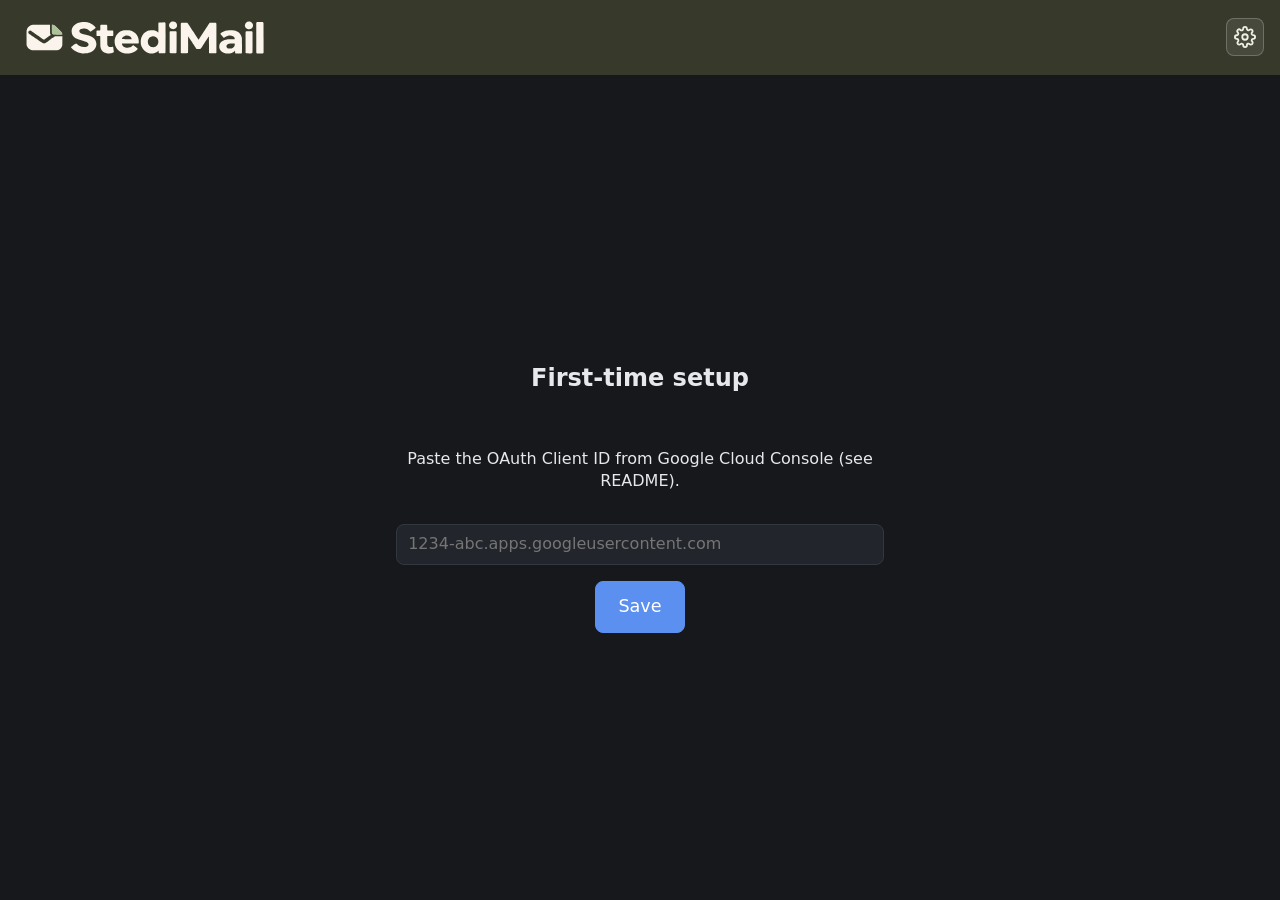
<file: index.html>
<!doctype html>
<html lang="en">
<head>
<meta charset="utf-8">
<meta name="viewport" content="width=device-width, initial-scale=1">
<meta http-equiv="Content-Security-Policy" content="default-src 'self'; manifest-src 'self' blob:; script-src 'self' https://accounts.google.com/gsi/client https://apis.google.com; connect-src 'self' http://127.0.0.1:8093 https://gmail.googleapis.com https://people.googleapis.com https://www.googleapis.com https://accounts.google.com/gsi/ https:; frame-src https://accounts.google.com/gsi/ https://docs.google.com https://drive.google.com; style-src 'self' 'unsafe-inline' https://accounts.google.com/gsi/style; img-src * data: blob:; font-src * data:; media-src * blob:">
<title>StediMail</title>
<meta name="theme-color" content="#373a2b">
<link rel="manifest" href="manifest.webmanifest">
<link rel="icon" href="icons/icon.svg" type="image/svg+xml">
<link rel="apple-touch-icon" href="icons/apple-touch-icon.png">
<link rel="stylesheet" href="style.css?v=20261120101019">
<script src="https://accounts.google.com/gsi/client" async></script>
<script src="theme.js?v=20261120101019"></script>
<script src="app.js?v=20261120101019" defer></script>
</head>
<body>
<header class="bar">
  <div class="bar-side">
  <button id="btn-menu" class="menu-btn" title="Show or hide folders" aria-label="Show or hide folders" hidden>☰</button>
  <h1><img class="logo mail-logo" src="stedimail-logo.svg" alt="StediMail" width="929" height="131"><img class="logo task-logo" src="steditask-logo.svg" alt="StediTask" width="971" height="132"></h1>
  <div id="task-views" class="task-views" role="group" aria-label="View"><button type="button" data-view="board" aria-pressed="true">Board</button><button type="button" data-view="timeline" aria-pressed="false">Timeline</button></div>
  <button id="btn-refresh" type="button" hidden title="Refresh" aria-label="Refresh"><svg viewBox="0 0 24 24" width="20" height="20" aria-hidden="true" fill="none" stroke="currentColor" stroke-width="2.2" stroke-linecap="round" stroke-linejoin="round"><path d="M20 12a8 8 0 1 1-2.34-5.66"/><path d="M20 4v5h-5"/></svg></button>
  <button id="btn-compose" hidden>Compose</button>
  <button id="btn-downloads" type="button" hidden title="Downloads" aria-label="Downloads"><svg viewBox="0 0 24 24" width="20" height="20" aria-hidden="true" fill="none" stroke="currentColor" stroke-width="2.2" stroke-linecap="round" stroke-linejoin="round"><path d="M12 4v11"/><path d="M7 10.5l5 5 5-5"/><path d="M5 20h14"/></svg></button>
  <button id="col-picker" class="col-picker" type="button" aria-label="Choose which column to show"></button>
  </div>
  <div class="search-row-break"></div>
  <form id="search-form" class="search-box" role="search" hidden>
    <input id="search" type="search" placeholder="Search mail" autocomplete="off">
  </form>
  <div id="task-search-box" class="search-box task-search-box" role="search"><input id="task-search" type="search" placeholder="Search tasks" aria-label="Search tasks" autocomplete="off"></div>
  <div class="bar-side">
  <span id="status" class="status" role="status"></span>
  <div class="spacer"></div>
  <button id="btn-update" class="install-btn" type="button" hidden title="Reload StediMail with the new version. You stay signed in.">New version: Reload</button>
  <button id="btn-install" class="install-btn" type="button" hidden title="Open StediMail in its own window, without the browser's bars">Install StediMail</button>
  <div class="spacer"></div>
  <button id="btn-report" class="report-btn" type="button" hidden>Feedback</button>
  <button id="btn-send-undo" class="send-undo" type="button" tabindex="-1" aria-hidden="true" aria-label="Undo send">Undo send <span class="count"></span></button>
  <button id="btn-undo" type="button" hidden disabled title="Undo (Ctrl+Z)" aria-label="Undo"><svg class="undo-icon" viewBox="0 0 24 24" width="22" height="22" aria-hidden="true" fill="none" stroke="currentColor" stroke-width="2.2" stroke-linecap="round" stroke-linejoin="round"><path d="M9 14L4 9l5-5"/><path d="M4 9h10.5a5.5 5.5 0 0 1 0 11H11"/></svg></button>
  <button id="btn-redo" type="button" hidden title="Redo (Ctrl+Shift+Z)" aria-label="Redo"><svg viewBox="0 0 24 24" width="22" height="22" aria-hidden="true" fill="none" stroke="currentColor" stroke-width="2.2" stroke-linecap="round" stroke-linejoin="round"><path d="M15 14l5-5-5-5"/><path d="M20 9H9.5a5.5 5.5 0 0 0 0 11H13"/></svg></button>
  <button id="btn-tasks" type="button" hidden title="Tasks" aria-label="Tasks" aria-pressed="false"><svg class="to-tasks" viewBox="0 0 24 24" width="22" height="22" aria-hidden="true" fill="none" stroke="currentColor" stroke-width="2.2" stroke-linecap="round" stroke-linejoin="round"><path d="M3.5 6l1.6 1.6L8 4.7"/><path d="M3.5 12l1.6 1.6L8 10.7"/><path d="M3.5 18l1.6 1.6L8 16.7"/><path d="M11.5 6.2H20"/><path d="M11.5 12.2H20"/><path d="M11.5 18.2H20"/></svg><svg class="back-mail" viewBox="0 0 24 24" width="22" height="22" aria-hidden="true" fill="none" stroke="currentColor" stroke-width="2.2" stroke-linecap="round" stroke-linejoin="round"><rect x="3" y="5.5" width="18" height="13" rx="2"/><path d="M3.5 7l8.5 6 8.5-6"/></svg></button>
  <button id="btn-settings" type="button" title="Settings" aria-label="Settings"><svg viewBox="0 0 24 24" width="22" height="22" aria-hidden="true" fill="none" stroke="currentColor" stroke-width="2" stroke-linecap="round" stroke-linejoin="round"><circle cx="12" cy="12" r="3"/><path d="M19.4 15a1.65 1.65 0 0 0 .33 1.82l.06.06a2 2 0 1 1-2.83 2.83l-.06-.06a1.65 1.65 0 0 0-1.82-.33 1.65 1.65 0 0 0-1 1.51V21a2 2 0 1 1-4 0v-.09A1.65 1.65 0 0 0 9 19.4a1.65 1.65 0 0 0-1.82.33l-.06.06a2 2 0 1 1-2.83-2.83l.06-.06a1.65 1.65 0 0 0 .33-1.82 1.65 1.65 0 0 0-1.51-1H3a2 2 0 1 1 0-4h.09A1.65 1.65 0 0 0 4.6 9a1.65 1.65 0 0 0-.33-1.82l-.06-.06a2 2 0 1 1 2.83-2.83l.06.06a1.65 1.65 0 0 0 1.82.33H9a1.65 1.65 0 0 0 1-1.51V3a2 2 0 1 1 4 0v.09a1.65 1.65 0 0 0 1 1.51 1.65 1.65 0 0 0 1.82-.33l.06-.06a2 2 0 1 1 2.83 2.83l-.06.06a1.65 1.65 0 0 0-.33 1.82V9a1.65 1.65 0 0 0 1.51 1H21a2 2 0 1 1 0 4h-.09a1.65 1.65 0 0 0-1.51 1z"/></svg></button>
  </div>
</header>

<div id="tasks-note" class="banner tasks-note" role="status" hidden></div>
<div id="banner" class="banner" hidden>
  <span>Your Google session expired.</span>
  <button id="banner-btn" class="primary">Reconnect</button>
</div>

<div id="main-row" class="main-row" hidden>
  <nav id="sidebar" class="sidebar" aria-label="Folders"></nav>
  <main id="board" class="board"></main>
  <main id="tasks" class="board tasks-board" aria-label="Tasks"></main>
</div>
<div id="bulk" class="bulk" role="toolbar" aria-label="Selected conversations" hidden></div>

<section id="signin" class="center" hidden>
  <p>Sign in with the Google account whose Gmail you want on the board.</p>
  <button id="btn-signin" class="primary big">Sign in with Google</button>
</section>

<section id="setup" class="center" hidden>
  <h2>First-time setup</h2>
  <p>Paste the OAuth Client ID from Google Cloud Console (see README).</p>
  <input id="setup-client" placeholder="1234-abc.apps.googleusercontent.com" autocomplete="off">
  <button id="btn-setup-save" class="primary big">Save</button>
</section>

<aside id="reader" class="reader" hidden></aside>
<div id="reader-resize" class="reader-resize" title="Drag to widen the email · double-click for the normal width"></div>

<dialog id="settings">
  <form method="dialog">
    <h2>Settings</h2>
    <div class="field">
      <span>Columns</span>
      <div id="set-columns" class="col-list"></div>
      <button type="button" id="set-add" class="add-col">+ Add column</button>
    </div>
    <div class="field">
      <span>StediTask on this computer</span>
      <label class="check"><input type="checkbox" id="set-steditask"> Give each column a project in the StediTask window</label>
      <p class="hint">Renaming a column renames its project. Removing a column keeps the project and its tasks. Projects made in StediTask only become columns if you say yes there.</p>
      <label class="check"><input type="checkbox" id="set-gtasks"> Link StediTask to Google Tasks (both ways)</label>
      <p class="hint">Each project is a Google Tasks list (General is "My Tasks"). Adding, changing, finishing or deleting a task in either place does the same in the other. The time, alarm and CoLab people go in the Google task's notes.</p>
    </div>
    <div class="field">
      <span>Rules</span>
      <button type="button" id="set-rules">Open Gmail rules (filters)</button>
    </div>
    <div class="field">
      <span>Snooze on time (optional)</span>
      <p class="hint">StediMail brings snoozed emails back whenever it's open. To have them come back on time even when it's closed (e.g. on your phone): click <b>Copy helper script</b>, open <b>Google Apps Script</b>, make a new project, paste over everything, save, then choose <b>install</b> in the toolbar and click <b>Run</b> (allow access when Google asks). Once is enough.</p>
      <div class="color-row"><button type="button" id="set-snooze-copy">Copy helper script</button><a href="https://script.google.com/home/projects/create" target="_blank" rel="noopener">Open Google Apps Script</a></div>
    </div>
    <div class="field">
      <span>Undo send</span>
      <select id="set-undosend" aria-label="Undo send time">
        <option value="0">Off: send at once</option>
        <option value="5">5 seconds</option>
        <option value="10">10 seconds</option>
        <option value="20">20 seconds</option>
        <option value="30">30 seconds</option>
      </select>
      <p class="hint">After you click Send, the email closes and a red Undo button counts down to the right of the search box; the email goes when it reaches 0. Undo opens it again to edit. Gmail's own Undo Send setting only works on Gmail's website, so StediMail has its own.</p>
    </div>
    <div class="field">
      <span>Background</span>
      <select id="set-theme" aria-label="Background">
        <option value="dark">Dark</option>
        <option value="light">Light</option>
      </select>
    </div>
    <div class="field">
      <span>Title bar color</span>
      <div class="color-row"><input type="color" id="set-barcolor" aria-label="Title bar color"><button type="button" id="set-barcolor-reset">Default</button></div>
    </div>
    <label>Google OAuth Client ID
      <input id="set-client" autocomplete="off">
    </label>
    <p class="hint">Each column is a Gmail label under "Board/". Renaming a column renames the label, so its emails come along. Removing a column leaves its label in Gmail.</p>
    <p id="set-error" class="error" role="alert"></p>
    <div class="row">
      <button id="set-signout" type="button">Sign out</button>
      <div class="spacer"></div>
      <button value="cancel">Cancel</button>
      <button value="save" class="primary">Save</button>
    </div>
  </form>
</dialog>

<div id="toast" class="toast" hidden></div>
</body>
</html>
</file>
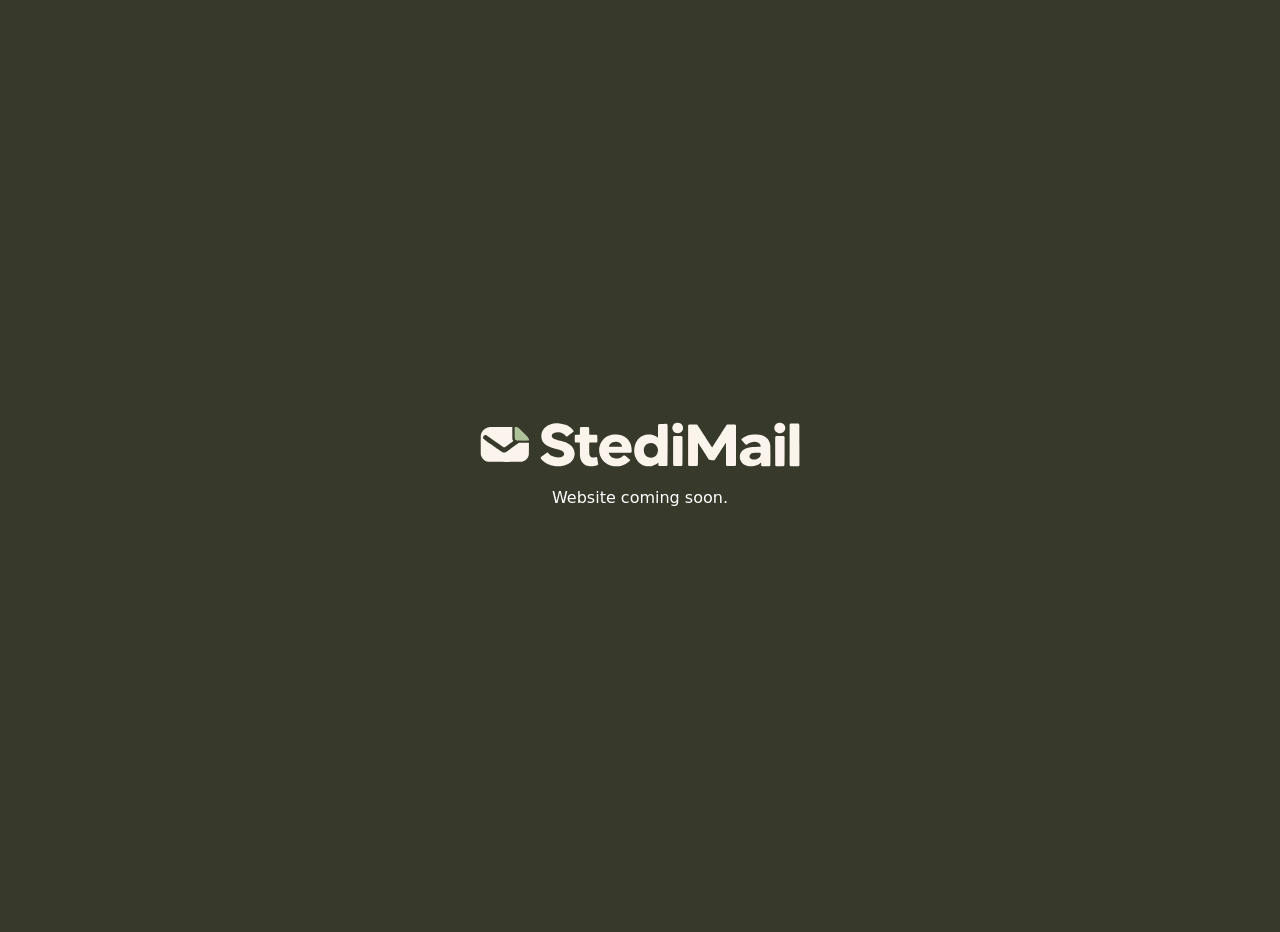
<file: home/index.html>
<!doctype html>
<html lang="en">
<head>
<meta charset="utf-8">
<meta name="viewport" content="width=device-width, initial-scale=1">
<title>StediMail</title>
<!-- Keeps search engines out while the site is being built. Remove when this becomes the homepage. -->
<meta name="robots" content="noindex">
<meta name="theme-color" content="#373a2b">
<link rel="icon" href="../icons/icon.svg" type="image/svg+xml">
<style>
  html, body { height: 100%; margin: 0; }
  body {
    display: grid; place-content: center; justify-items: center; gap: 1.25rem; padding: 1rem;
    background: #373a2b; color: #fff; font: 16px/1.4 system-ui, -apple-system, "Segoe UI", sans-serif;
  }
  img { width: min(320px, 80vw); height: auto; }
  p { margin: 0; }
</style>
</head>
<body>
  <img src="../stedimail-logo.svg" alt="StediMail" width="929" height="131">
  <p>Website coming soon.</p>
</body>
</html>
</file>
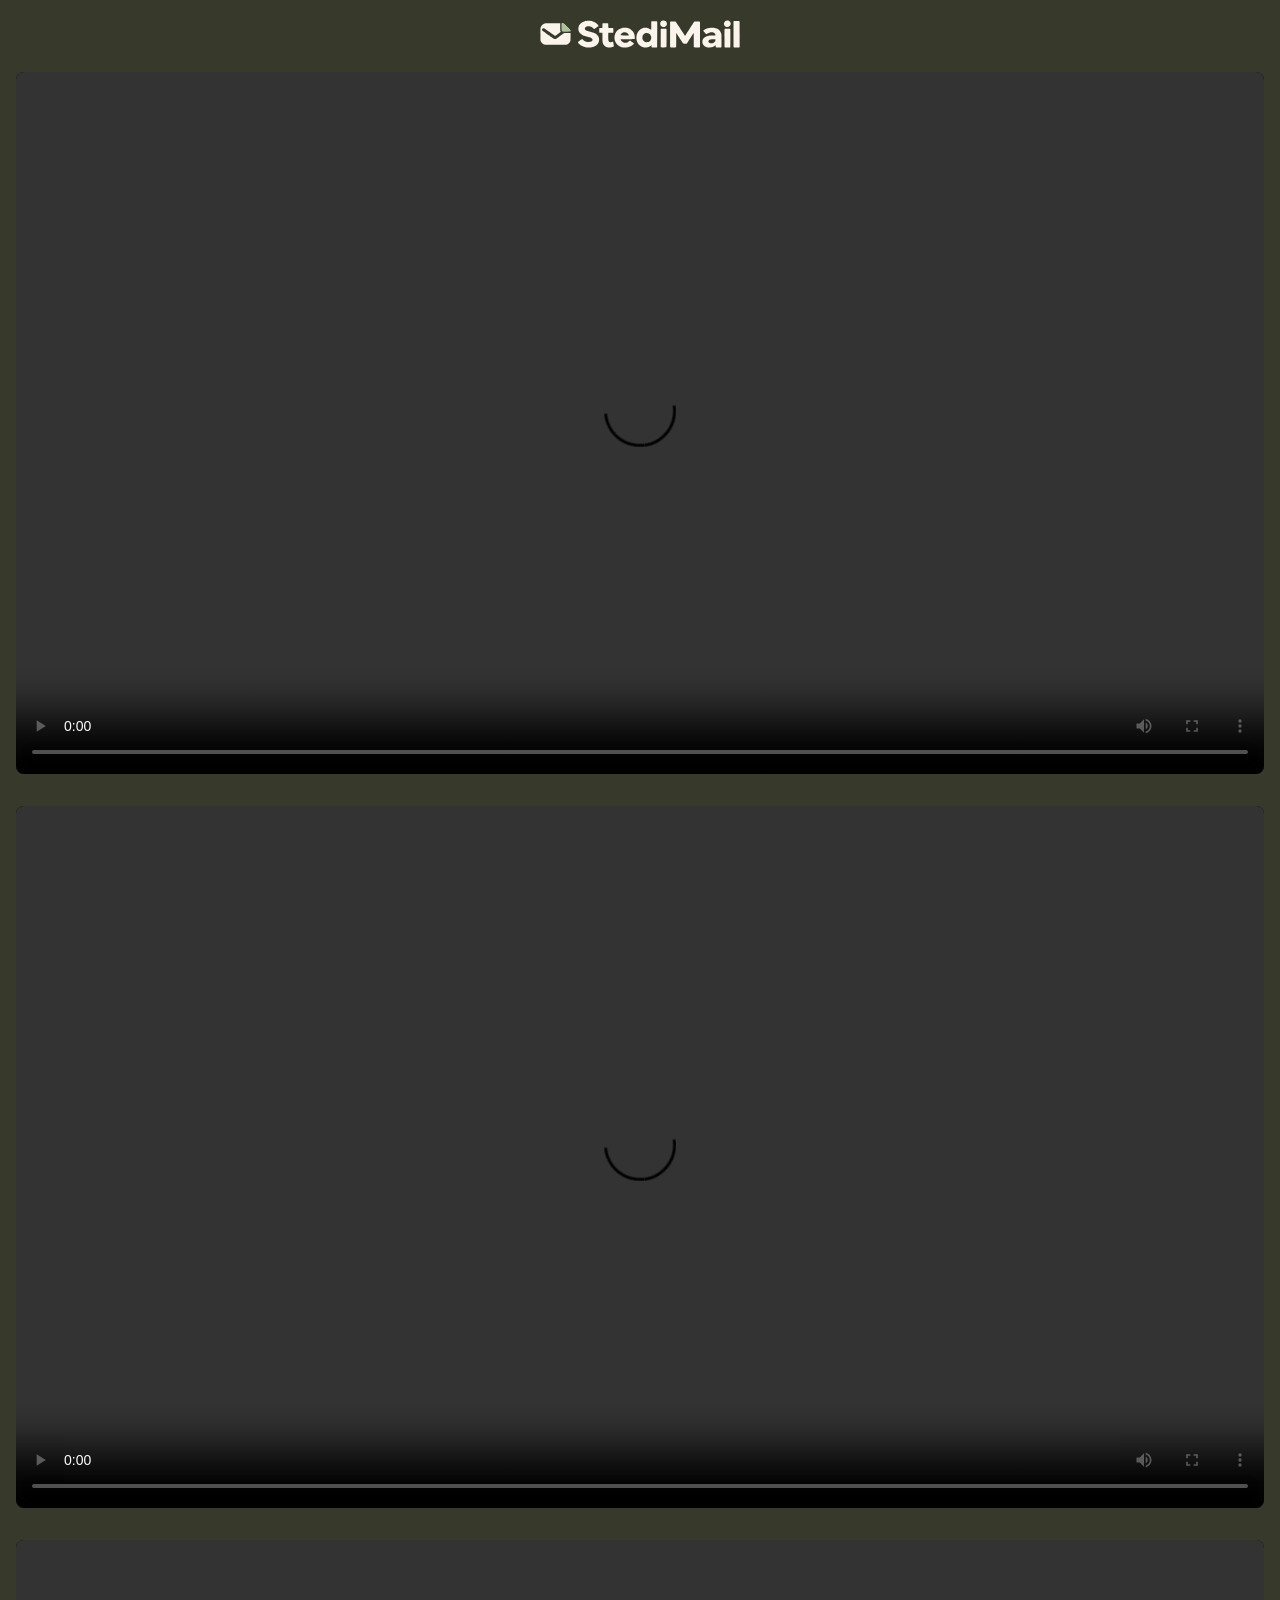
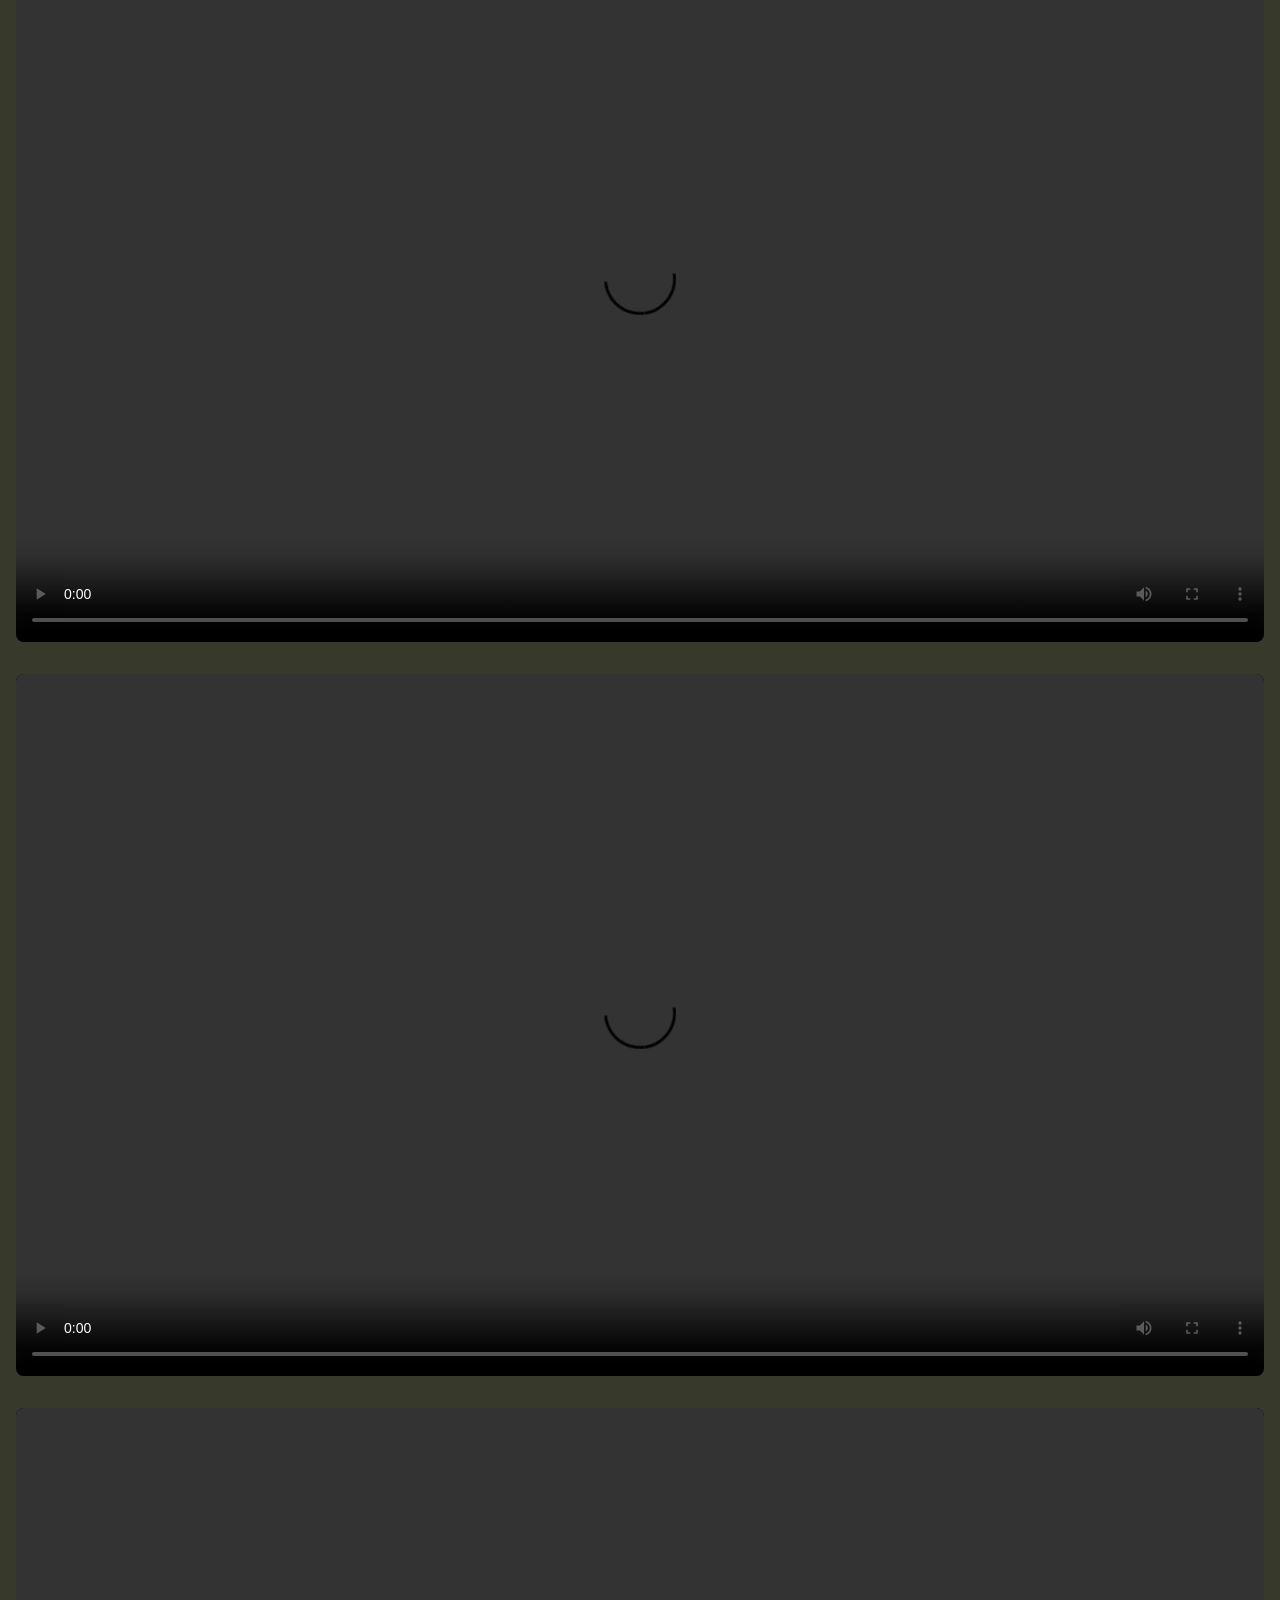
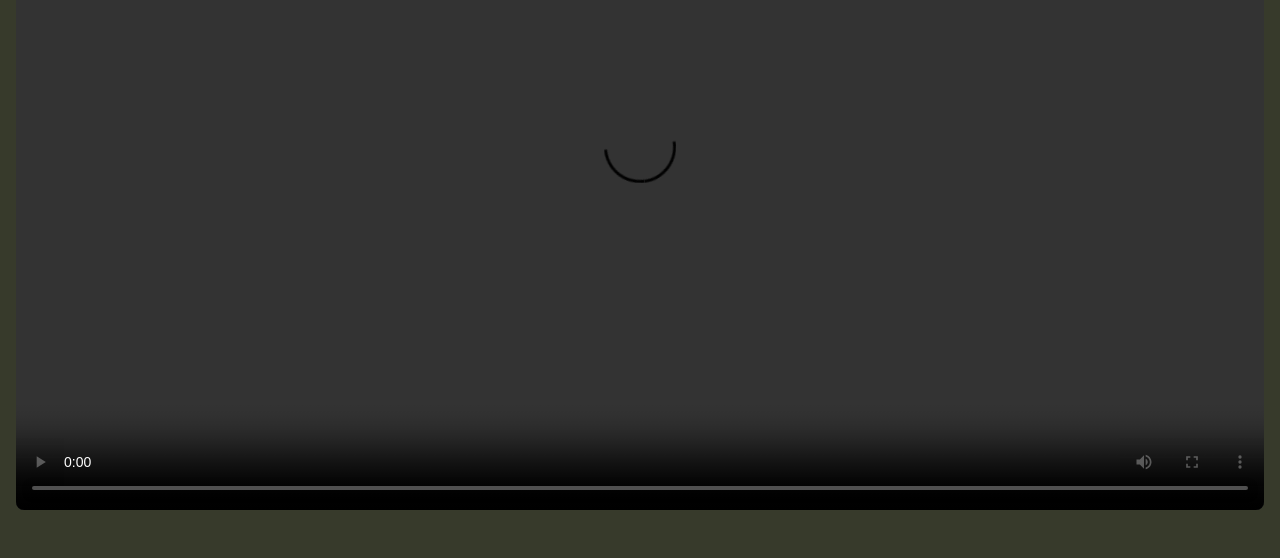
<file: videos/index.html>
<!doctype html>
<html lang="en">
<head>
<meta charset="utf-8">
<meta name="viewport" content="width=device-width, initial-scale=1">
<meta http-equiv="Content-Security-Policy" content="default-src 'self'; style-src 'self'; img-src 'self'; media-src 'self'">
<meta name="robots" content="noindex">
<meta name="theme-color" content="#373a2b">
<title>StediMail</title>
<link rel="icon" href="../icons/icon.svg" type="image/svg+xml">
<link rel="stylesheet" href="videos.css">
</head>
<body>
  <a href="/"><img class="logo" src="../stedimail-logo.svg" alt="StediMail" width="929" height="131"></a>
  <main id="films">
    <video src="tour.mp4" controls preload="metadata"></video>
    <video src="labels.mp4" controls preload="metadata"></video>
    <video src="tasks.mp4" controls preload="metadata"></video>
    <video src="cleanup.mp4" controls preload="metadata"></video>
    <video src="signature.mp4" controls preload="metadata"></video>
  </main>
</body>
</html>
</file>
<file: style.css>
:root {
  --bg: #f4f5f7; --panel: #fff; --col: #e9ebef; --text: #1b1d21; --muted: #666b74;
  --border: #d5d8de; --accent: #2f6fde; --accent-text: #fff; --drop: #d6e4ff;
  --unread: #2f6fde; --shadow: 0 1px 2px rgba(0,0,0,.08);
}
/* Dark unless Settings → Background says Light (theme.js puts .light on <html> before the page draws).
   It used to follow the computer's own light/dark setting (Paul, 2026-11-18: an option, dark by default). */
html:not(.light) {
  --bg: #16181c; --panel: #22252b; --col: #1c1f24; --text: #e6e8eb; --muted: #9aa0aa;
  --border: #33373f; --accent: #5b8ff0; --accent-text: #fff; --drop: #24365a;
  --unread: #7aa5ff; --shadow: none;
}
* { box-sizing: border-box; }
[hidden] { display: none !important; }
html, body { height: 100%; margin: 0; }
body {
  background: var(--bg); color: var(--text);
  font: 16px/1.4 system-ui, -apple-system, "Segoe UI", sans-serif;
  display: flex; flex-direction: column;
}
button {
  font: inherit; padding: .5rem .9rem; min-height: 40px; cursor: pointer;
  border: 1px solid var(--border); border-radius: 8px; background: var(--panel); color: var(--text);
}
button:hover:not(:disabled) { border-color: var(--accent); }
button:disabled { opacity: .5; cursor: default; }
button.primary { background: var(--accent); border-color: var(--accent); color: var(--accent-text); }
button.big { font-size: 1.1rem; padding: .8rem 1.4rem; }
input, textarea {
  font: inherit; color: var(--text); background: var(--panel); width: 100%;
  border: 1px solid var(--border); border-radius: 8px; padding: .5rem .7rem;
}
:focus-visible { outline: 3px solid var(--accent); outline-offset: 2px; }
a { color: var(--accent); }

.bar {
  display: flex; align-items: center; gap: .6rem; padding: .6rem 1rem;
  background: var(--bar-bg); color: var(--bar-text);
}
/* Equal sides, so the search box between them sits in the middle of the window */
.bar-side { flex: 1 1 0; display: flex; align-items: center; gap: .6rem; }
.bar .status { white-space: nowrap; }
.bar h1 { font-size: 1.15rem; margin: 0 .895rem 0 .635rem; padding: .57rem 0; line-height: 0; }
/* The StediMail logo (white), 30% larger again (Paul, 2026-11-04) */
.bar h1 .logo { display: block; height: 2.1rem; width: auto; }
/* Olive logos (Paul, 2026-11-18): each is as tall as its lettering, with the icon (40% smaller) centred beside it,
   so both logos are the same size and the lettering stays its old size; the bar keeps its height */
.bar h1 { padding-block: .695rem; }
.bar .status { color: var(--bar-muted); }
.bar button {
  background: rgba(255,255,255,.08); border-color: rgba(255,255,255,.22); color: var(--bar-text);
}
.bar button:hover:not(:disabled) { background: rgba(255,255,255,.16); border-color: rgba(255,255,255,.45); }
.bar .search-box input {
  background: rgba(255,255,255,.1); border-color: rgba(255,255,255,.22); color: var(--bar-text);
}
.bar .search-box input::placeholder { color: var(--bar-muted); }
.bar :focus-visible { outline-color: #d9e8a6; }
.status { color: var(--muted); font-size: .9rem; }
.search-box { flex: 0 1 360px; min-width: 0; }
/* Refresh: a square arrow just left of the search box (Paul, 2026-11-03); Settings: square gear (2026-11-08) */
.bar #btn-refresh, .bar #btn-downloads, .bar #btn-settings, .bar #btn-tasks { width: 38px; height: 38px; min-height: 0; padding: 0; display: inline-grid; place-items: center;
  font-size: 1.35rem; line-height: 1; border-radius: 8px; flex: 0 0 auto; }
.bar #btn-refresh[hidden], .bar #btn-downloads[hidden], .bar #btn-tasks[hidden] { display: none; }
/* Same red as Unsubscribe */
.bar #btn-downloads.unseen { background: rgba(220, 60, 60, .16); border: 1px solid rgba(220, 60, 60, .45); }
.bar #btn-downloads.unseen:hover { background: rgba(220, 60, 60, .28); border-color: rgba(220, 60, 60, .7); }
.search-box input { padding: .45rem .8rem; border-radius: 20px; }
.column.search { border: 2px dashed var(--accent); }
.column.search h2 .q { min-width: 0; overflow: hidden; text-overflow: ellipsis; white-space: nowrap; }
.column.search h2 .count { margin-left: auto; }
.column.search .icon-btn { width: 48px; min-height: 40px; }
.column .hint { padding: 0 .4rem; }
.card .where {
  font-size: .75rem; color: var(--muted); white-space: nowrap;
  border: 1px solid var(--border); border-radius: 10px; padding: 0 .45rem;
}
.spacer { flex: 1; }
.search-row-break { display: none; }
.banner { background: #fff3cd; color: #5c4400; padding: .6rem 1rem; display: flex; gap: 1rem; align-items: center; }

.main-row { flex: 1; display: flex; min-height: 0; }
.board { flex: 1; min-width: 0; display: flex; gap: 1rem; padding: 1rem; overflow-x: auto; min-height: 0; }
.menu-btn { font-size: 1.2rem; padding: .3rem .7rem; }

.sidebar {
  flex: 0 0 236px; overflow-y: auto; padding: .6rem .5rem .6rem 0;
  background: var(--panel); border-right: 1px solid var(--border);
}
.nav-item { display: flex; align-items: center; border-radius: 0 18px 18px 0; }
.nav-item:hover { background: var(--col); }
.nav-item.active { background: var(--drop); }
.nav-main, .nav-toggle {
  flex: 1; min-width: 0; display: flex; align-items: center; gap: .85rem; min-height: 34px;
  padding: .3rem .5rem .3rem 1.1rem; border: 0; border-radius: inherit;
  background: transparent; text-align: left; font-size: .92rem;
}
.nav-main:hover:not(:disabled) { background: transparent; }
a.nav-main { color: var(--text); text-decoration: none; }
.nav-demo { margin: .5rem -.5rem .25rem 0; border-radius: 0; background: rgba(220, 60, 60, .22); }
.nav-demo:hover { background: rgba(220, 60, 60, .34); }
.nav-demo .nav-main { justify-content: center; gap: .4rem; min-height: 38px; padding: .3rem .5rem; border-radius: 0; font-weight: 600; }
.nav-demo .nav-main svg { fill: var(--text); }
.nav-demo .nav-name { flex: none; }
.nav-cleanup { margin-top: 0; background: rgba(60, 170, 90, .24); }
.nav-cleanup:hover { background: rgba(60, 170, 90, .36); }
.nav-main svg { width: 20px; height: 20px; flex: none; fill: var(--muted); }
.nav-name { flex: 1; min-width: 0; overflow: hidden; text-overflow: ellipsis; white-space: nowrap; }
.nav-main .n { font-size: .8rem; }
.nav-item.has-count .nav-main, .nav-item.active .nav-main { font-weight: 700; }
.nav-item.active .nav-main svg { fill: var(--text); }
.nav-menu {
  width: 30px; min-height: 30px; padding: 0; margin-right: .3rem; flex: none;
  border: 0; border-radius: 50%; background: transparent; color: var(--muted);
  font-size: 1.1rem; visibility: hidden;
}
.nav-item:hover .nav-menu, .nav-item:focus-within .nav-menu { visibility: visible; }
.nav-menu:hover:not(:disabled) { background: var(--border); }
.nav-item.drop { background: var(--drop); box-shadow: inset 0 0 0 1px var(--accent); }
.nav-toggle { width: 100%; color: var(--muted); border-radius: 0 18px 18px 0; }
.nav-toggle:hover:not(:disabled) { background: var(--col); }
.nav-toggle .chev { width: 20px; text-align: center; }
.nav-head {
  display: flex; align-items: center; justify-content: space-between;
  font-weight: 600; padding: 1rem .4rem .3rem 1.1rem;
}
.nav-head .icon-btn { font-size: 1.3rem; }

.menu {
  position: fixed; z-index: 30; min-width: 220px; padding: .4rem 0;
  background: var(--panel); border: 1px solid var(--border); border-radius: 10px;
  box-shadow: 0 6px 20px rgba(0,0,0,.2);
}
.menu.downloads { width: min(420px, calc(100vw - 16px)); max-height: 60vh; overflow-y: auto; }
.menu.downloads .row { display: flex; align-items: center; gap: .75rem; padding-right: .5rem; }
.menu.downloads .menu-item { flex: 1; min-width: 0; display: flex; align-items: center; gap: .6rem; }
.menu.downloads .name { flex: 1; min-width: 0; overflow: hidden; text-overflow: ellipsis; white-space: nowrap; text-align: left; }
.menu.downloads time { flex: none; color: var(--muted); font-size: .8rem; }
.menu.downloads .open-email { flex: none; width: 40px; min-height: 40px; padding: 0; display: grid; place-items: center; background: transparent; border-color: transparent; color: var(--muted); }
.menu.downloads .open-email:hover { background: var(--col); color: var(--text); }
.menu.downloads .open-email svg { width: 22px; height: 22px; fill: currentColor; }
.menu hr { border: 0; border-top: 1px solid var(--border); margin: .35rem 0; }
.menu-head { padding: .35rem 1rem; font-size: .85rem; color: var(--muted); }
.menu-item {
  display: flex; gap: .5rem; width: 100%; min-height: 34px; padding: .35rem 1rem;
  border: 0; border-radius: 0; background: transparent; text-align: left;
}
.menu-item:hover:not(:disabled) { background: var(--col); }
.menu-item .tick { width: 1.1rem; color: var(--accent); }
.menu-swatches { display: flex; flex-wrap: wrap; gap: .35rem; padding: .2rem 1rem .4rem; }
.menu-swatches .swatch { width: 28px; min-height: 28px; }
@media (max-width: 800px) {
  .sidebar { position: fixed; top: var(--bar-h, 56px); bottom: 0; left: 0; z-index: 9; width: 236px; box-shadow: 4px 0 16px rgba(0,0,0,.2); }
}
.column {
  /* min-width 0: without it a column widens to fit whichever card the pointer is on (Paul, 2026-11-06) */
  flex: 1 0 320px; min-width: 0; max-width: 420px; display: flex; flex-direction: column; min-height: 0;
  background: var(--col); border-radius: 12px; border: 2px solid transparent;
}
.column.drop { background: var(--drop); border-color: var(--accent); }
.column h2 { font-size: 1rem; margin: 0; padding: .1rem .625rem;   /* same gap both sides of the header row; halved (Paul, 2026-11-09) */ display: flex; gap: .5rem; align-items: center; }
.column h2 { background: var(--bar-bg); color: var(--bar-text); border-radius: 10px 10px 0 0; margin-bottom: .6rem; }
/* Header bars never shorter than one whose name runs to two lines (Paul, 2026-11-08) */
.column h2 { min-height: calc(2lh + .2rem); }
.column .count { margin-left: auto; color: var(--bar-muted); font-weight: normal; }
.column h2 .colname, .column h2 .q { min-width: 0; overflow: hidden; text-overflow: ellipsis; white-space: nowrap; }   /* too narrow → "…" (Paul, 2026-11-09) */
.column h2 > * { flex-shrink: 0; }
.column h2 > .colname, .column h2 > .q { flex-shrink: 1; }
.column h2 .icon-btn { flex: none; width: 48px; min-height: 40px; font-size: 1.5rem; color: var(--bar-text); opacity: .65; }
.column h2 .icon-btn svg { width: 31px; height: 31px; }
.column h2 .icon-btn:hover:not(:disabled) { opacity: 1; background: rgba(255,255,255,.14); }
.column h2 .icon-btn.on { opacity: 1; color: #9fbf5a; }
.column h2 .pick { accent-color: #9fbf5a; }
.column h2.grab { cursor: grab; }
.column.dragging-col { opacity: .45; }
.column.insert-before { box-shadow: -11px 0 0 0 #9fbf5a; }
.column.insert-after { box-shadow: 11px 0 0 0 #9fbf5a; }
#col-ghost { position: fixed; left: 0; top: 0; z-index: 9999; margin: 0; max-height: 460px; overflow: hidden; opacity: .72; pointer-events: none;
  box-shadow: 0 18px 44px rgba(0,0,0,.65); outline: 2px solid #9fbf5a; }
.add-column { flex: 0 0 auto; display: flex; align-items: flex-start; }
.add-btn {
  width: 52px; min-height: 52px; font-size: 1.7rem; line-height: 1; border-radius: 12px;
  border: 2px dashed var(--border); background: transparent; color: var(--muted);
}
.add-btn:hover:not(:disabled) { color: var(--accent); border-color: var(--accent); }
.add-column input { width: 260px; }
.add-column:has(.first) { flex-direction: column; gap: 8px; max-width: 280px; }
.add-btn.first { width: auto; padding: 10px 18px; font-size: 16px; font-weight: 600; border-radius: 10px; }
.add-hint { margin: 0; font-size: 14px; opacity: .75; line-height: 1.4; }
.cards { flex: 1; min-width: 0; overflow-y: auto; padding: 6px .6rem .6rem;   /* 6px: a selected card's outline isn't cut off at the top */ display: flex; flex-direction: column; gap: .5rem; }

.card {
  position: relative;
  background: var(--panel); border: 1px solid var(--border); border-radius: 10px;
  padding: .7rem .85rem; box-shadow: var(--shadow); cursor: pointer; user-select: none;
}
.card.open { border-color: var(--accent); }
.card.dragging { opacity: .4; }
/* the gap a dragged task card will land in (Paul, 2026-11-09) */
.task-ph { flex: none; border: 2px dashed var(--accent); border-radius: 10px; opacity: .6; box-sizing: border-box; }
.card.nested { margin-left: 1.5rem; border-left: 3px solid var(--accent); }
.card.nest-target { outline: 3px solid var(--accent); outline-offset: 1px; background: var(--drop); }
.card.nest-target::after {
  content: 'Drop to nest under this'; position: absolute; right: .5rem; bottom: .35rem; z-index: 2; padding: .1rem .5rem;
  font-size: .8rem; color: var(--accent-text); background: var(--accent); border-radius: 6px; pointer-events: none;
}
/* Nested emails: a bar along the bottom of the parent card, like the "earlier messages" bar (Paul, 2026-11-17) */
.card .nest-toggle {
  display: block; width: calc(100% + 1.7rem); margin: .5rem -.85rem -.7rem; min-height: 34px; padding: 0 .85rem;
  text-align: left; font-size: .9rem; font-weight: 600; white-space: nowrap; overflow: hidden; text-overflow: ellipsis;
  color: var(--muted); background: var(--col); border: 0; border-top: 1px dashed var(--border);
  border-radius: 0 0 10px 10px; cursor: pointer;
}
.card .nest-toggle:hover { color: var(--text); }
/* new mail in a hidden nest: the whole card red, like a minimized column (Paul, 2026-11-17) */
.card.new-mail { background: #c62828; border-color: #c62828; color: #fff; }
.card.new-mail *, .card.new-mail .card-label::placeholder { color: #fff !important; }
.card.new-mail .nest-toggle { background: #a31f1f; border-top-color: rgba(255,255,255,.5); }
.card.new-mail .card-actions { background: transparent; }
@media (hover: hover) {
  /* the label and hover buttons sit just above the bar */
  .card.has-nest { padding-bottom: calc(36px + .45rem + 34px); }
  .card.has-nest .card-actions, .card.has-nest .label-cell { bottom: calc(.15rem + 34px); }
  .card .nest-toggle { position: absolute; left: 0; right: 0; bottom: 0; width: auto; margin: 0; }
}
#drag-ghost { position: fixed; left: 0; top: 0; z-index: 9999; padding: 14px 0 0 14px; pointer-events: none; }
#drag-ghost[hidden] { display: none; }
#drag-ghost svg { display: block; width: 44px; height: 44px; fill: var(--accent); opacity: .55; }
#drag-ghost.task-ghost svg { fill: #3cbe5f; opacity: .7; }   /* the green of the task ✓ */
#drag-blank { position: fixed; left: -10px; top: -10px; width: 1px; height: 1px; }
.card .top { display: flex; align-items: baseline; gap: .4rem; }
.card .people { flex: 1; min-width: 0; overflow: hidden; text-overflow: ellipsis; white-space: nowrap; }
.card .num, .card time { color: var(--muted); font-size: .8rem; white-space: nowrap; }
.card .body {
  margin-top: .2rem; font-size: .875rem; color: var(--muted); overflow: hidden;
  display: -webkit-box; -webkit-line-clamp: 2; -webkit-box-orient: vertical;
}
.card .subj { color: var(--text); }
.card .clip { display: flex; align-items: center; gap: .2rem; margin-top: .3rem; color: var(--muted); font-size: .8rem; }
.card .clip svg { width: 14px; height: 14px; fill: currentColor; }
.card.unread .people, .card.unread .subj { font-weight: 700; }
/* A read email's card is grayed down, like Gmail's read rows; unread ones stay white (Paul, 2026-11-16). */
.card:not(.unread):not(.task-card):not(.selected) { background: var(--col); box-shadow: none; }
.card:not(.unread):not(.task-card) .people, .card:not(.unread):not(.task-card) .subj { color: var(--muted); }
.card:not(.unread):not(.task-card):not(.selected) .card-actions { background: transparent; }
/* and its text a little dimmer, 95% (Paul, 2026-11-16); the hover buttons stay full strength */
.card:not(.unread):not(.task-card) > :not(.card-actions) { opacity: .95; }
.card.colored { border-left: 6px solid var(--card-color); }
.pick { width: 18px; height: 18px; margin: 0; flex: none; cursor: pointer; accent-color: var(--accent); align-self: center; }
.card .pick { display: none; }
.card:hover .pick, .card:focus-within .pick, .board.selecting .card .pick { display: inline-block; }
.card.selected { background: var(--drop); border-color: var(--accent); }

.bulk {
  position: fixed; top: 64px; left: 50%; transform: translateX(-50%); z-index: 15;
  display: flex; flex-wrap: wrap; gap: .5rem 1rem; align-items: center;
  width: max-content; max-width: calc(100% - 32px); padding: .5rem .8rem;
  background: var(--panel); border: 2px solid var(--accent); border-radius: 12px;
  box-shadow: 0 6px 20px rgba(0,0,0,.25);
}
.bulk-info { font-weight: 600; }
.bulk-actions { display: flex; flex-wrap: wrap; gap: .4rem; align-items: center; }
.bulk select {
  font: inherit; min-height: 40px; padding: 0 .5rem; border-radius: 8px;
  border: 1px solid var(--border); background: var(--panel); color: var(--text);
}
.link-btn {
  min-height: 0; padding: 0; border: 0; background: none; color: var(--accent);
  text-decoration: underline; font-weight: 600;
}

.color-pop {
  position: fixed; z-index: 30; display: flex; gap: .4rem; padding: .5rem;
  background: var(--panel); border: 1px solid var(--border); border-radius: 12px;
  box-shadow: 0 6px 20px rgba(0,0,0,.2);
}
.swatch {
  width: 36px; min-height: 36px; padding: 0; border-radius: 50%;
  background: var(--swatch); border: 2px solid transparent;
}
.swatch:hover:not(:disabled) { border-color: var(--text); }
.swatch.current { box-shadow: 0 0 0 2px var(--panel), 0 0 0 4px var(--text); }
.swatch.none { background: var(--col); color: var(--muted); }
.color-btn { display: inline-flex; align-items: center; gap: .35rem; }
.color-btn svg { width: 18px; height: 18px; fill: var(--swatch, currentColor); }
.card-actions {
  position: absolute; top: .35rem; right: .35rem; display: none; gap: .15rem;
  background: var(--panel); padding-left: .4rem; border-radius: 8px;
}
.card:hover .card-actions, .card:focus-within .card-actions { display: flex; }
/* Bigger hover buttons on cards, easier to hit (Paul, 2026-11-03): 34 → 42 px, icons 18 → 23 px */
.card-actions { gap: .15rem; top: .15rem; right: .2rem; padding: .05rem .1rem .05rem .3rem;
  /* no background at all, just the icons (Paul, 2026-11-18; was 40% see-through since 11-03) */
  background: transparent; }
.card-actions .icon-btn { opacity: .85; }
.card-actions .icon-btn:hover:not(:disabled), .card-actions .icon-btn:focus-visible {
  opacity: 1; background: transparent; }   /* just brighter, no gray box behind it (Paul, 2026-11-18) */
.card-actions .icon-btn { width: 36px; min-height: 36px; border-radius: 8px; }   /* less space round the 23 px icons */
.card-actions .icon-btn svg { width: 23px; height: 23px; }
/* A blank strip across the top of each card where those buttons appear, so they never cover the sender
   or subject (Paul, 2026-11-03). Touch screens show them below the text instead, so no strip there. */
@media (hover: hover) {
  /* Now a blank strip along the BOTTOM: the hover buttons pop up there (Paul, 2026-11-16) */
  .card { padding-bottom: calc(36px + .45rem); }
  .card-actions { top: auto; bottom: .15rem; }
}
/* Bottom row: the label on the left, the hover buttons on the right (Paul, 2026-11-16) */
.card .top { align-items: center; }
.label-cell { position: relative; display: flex; min-width: 0; }
/* A card's own label, in that strip. The hover buttons float over it, as over everything else, except
   while typing. An empty one only shows on hover, with the buttons. */
.card-label {
  height: 36px; padding: 0 .35rem; border: 1px solid transparent; background: transparent;
  font-size: .95rem; font-weight: 600; text-overflow: ellipsis; cursor: text;
}
/* The empty strip's "Label" reads as a link, in a muted version of the Guided Inbox Cleanup green,
   underlined only while the mouse is on it, like the buttons (Paul, 2026-11-16). */
.card-label::placeholder { color: #4f8a5c; opacity: 1; font-weight: 400; text-decoration: none; text-underline-offset: 3px; }
.card-label:hover::placeholder { text-decoration: underline; color: #3f7a4c; }   /* a touch stronger: it does something */
:where(html:not(.light)) .card-label::placeholder { color: #7fae89; }
:where(html:not(.light)) .card-label:hover::placeholder { color: #a3cfac; }
.card-label { font-weight: 300; font-style: italic; color: var(--text); }   /* the label lighter and italic (Paul, 2026-11-16) */
:where(html:not(.light)) .card-label { color: #fff; }   /* white (Paul, 2026-11-16) */
.card-label::placeholder { font-style: normal; }
.card-label:focus { border-color: var(--accent); background: var(--panel); outline: none; }
@media (hover: hover) {
  .label-cell { position: absolute; left: .5rem; bottom: .15rem; max-width: calc(100% - 1rem); }
  /* while the buttons show, the label keeps to the space left of them */
  /* (the label no longer shrinks for the buttons: they stop at its edge instead, see the end of this file) */
  .card .label-cell:has(.card-label:focus) { max-width: calc(100% - 1rem); }   /* typing: the buttons hide, full width */
  .card:has(.card-label:focus) .card-actions { display: none; }
  .card-label { field-sizing: content; width: auto; min-width: 4.5rem; max-width: 100%; height: 36px; }   /* as wide as its text */
  .card-label:placeholder-shown { display: none; }
  .card:hover .card-label, .card .card-label:focus { display: block; }   /* stays open while typing, wherever the mouse goes */
  /* an empty label takes no room off the sender until the mouse is on the card */
  .card:not(:hover) .label-cell:has(.card-label:placeholder-shown:not(:focus)) { display: none; }
  /* Chrome won't underline placeholder text, so the empty field's "Label" is a real word laid over it,
     underlined like a link (Paul, 2026-11-16). Clicks pass through to the field. */
  .card-label::placeholder { color: transparent; }
  .card-label-link { display: none; position: absolute; top: 0; left: calc(1px + .35rem);
    line-height: 36px; font-size: .95rem; color: #4f8a5c; text-decoration: underline; text-underline-offset: 3px;
    pointer-events: none; }
  .card:hover .card-label:placeholder-shown:not(:focus) + .card-label-link { display: block; }
}
.card-label-link { display: none; }
@media (hover: hover) {
  :where(html:not(.light)) .card-label-link { color: #7fae89; }
}
/* Mouse on the word: it brightens to the same color as a hovered card button (Paul, 2026-11-16). */
@media (hover: hover) {
  .card-label:hover + .card-label-link { color: var(--text); }
}
@media (hover: none) {
  /* Touch screens (iPad, phones): no hover, so the buttons show only on the card you tapped (the open or
     selected one), not on every card (Paul's friend on an iPad, 2026-11-16) */
  .card-actions { position: static; display: none; justify-content: flex-end; margin-top: .3rem; }
  .card.open .card-actions, .card.selected .card-actions { display: flex; }
}
.icon-btn {
  width: 34px; min-height: 34px; padding: 0; display: grid; place-items: center;
  background: transparent; border-color: transparent; color: var(--muted);
}
.icon-btn:hover:not(:disabled) { background: var(--col); border-color: transparent; color: var(--text); }
.icon-btn svg { width: 19px; height: 19px; fill: currentColor; }

.center {
  flex: 1; display: flex; flex-direction: column; align-items: center; justify-content: center;
  gap: 1rem; padding: 1rem; width: 100%; max-width: 520px; margin: 0 auto; text-align: center;
}

.reader {
  position: fixed; top: 0; right: 0; bottom: 0; width: min(var(--reader-w, 760px), 100%); z-index: 10;
  background: var(--panel); border-left: 1px solid var(--border); box-shadow: -8px 0 24px rgba(0,0,0,.15);
  overflow-y: auto; padding: 1rem 1.2rem; display: flex; flex-direction: column; gap: 1rem;
}
.reader-head { display: flex; gap: 1rem; align-items: flex-start; }
.reader-head h2 { flex: 1; margin: 0; font-size: 1.25rem; overflow-wrap: anywhere; }
.actions { display: flex; flex-wrap: wrap; gap: .5rem; align-items: center; }
.actions .row-break { flex-basis: 100%; height: 0; }
.actions .label { color: var(--muted); font-size: .9rem; }
.actions button.current { background: var(--accent); border-color: var(--accent); color: var(--accent-text); opacity: 1; }
/* Open email: the pinned icon row (Snooze, Archive, Spam, Delete, Read/Unread) in the translucent red of the red ✕ (Paul, 2026-11-09) */
#reader-actions .icon-btn { background: rgba(220, 60, 60, .16); border: 1px solid rgba(220, 60, 60, .45); color: var(--text); }
#reader-actions .icon-btn:hover:not(:disabled) { background: rgba(220, 60, 60, .28); border-color: rgba(220, 60, 60, .7); color: var(--text); }
.message { border: 1px solid var(--border); border-radius: 10px; padding: .6rem .8rem; }
.message summary { cursor: pointer; display: grid; grid-template-columns: 1fr auto; gap: .2rem .8rem; }
.earlier-btn { display: block; width: 100%; text-align: left; margin: 0 0 .5rem; min-height: 38px; padding: 0 .8rem;
  font-weight: 600; color: var(--muted); background: var(--col); border: 1px dashed var(--border); border-radius: 8px; cursor: pointer; }
.earlier-btn:hover { color: var(--text); }
.earlier { border-left: 3px solid var(--border); padding-left: .5rem; margin-bottom: .6rem; }
.message summary .snippet { grid-column: 1 / -1; color: var(--muted); font-size: .85rem; }
.message[open] summary .snippet { display: none; }
.message time { color: var(--muted); font-size: .85rem; }
.addr { color: var(--muted); font-size: .85rem; margin: .5rem 0; overflow-wrap: anywhere; }
iframe.body { width: 100%; min-height: 60px; border: 0; border-radius: 6px; background: #fff; display: block; }
.files { display: flex; flex-wrap: wrap; gap: .4rem; margin-top: .5rem; }
.reply, .compose { display: flex; flex-direction: column; gap: .5rem; }
.row { display: flex; gap: .5rem; align-items: center; justify-content: flex-end; flex-wrap: wrap; }
.check { display: flex; gap: .4rem; align-items: center; }
.check input { width: auto; }
.hint { color: var(--muted); font-size: .9rem; margin: 0; }

.toast {
  position: fixed; left: 50%; bottom: 1.5rem; transform: translateX(-50%); z-index: 20;
  background: #222; color: #fff; padding: .7rem 1rem; border-radius: 10px;
  display: flex; gap: 1rem; align-items: center; box-shadow: 0 4px 16px rgba(0,0,0,.3);
  max-width: calc(100% - 32px);
}
.toast button { background: transparent; color: #9cc0ff; border-color: #555; }

dialog { border: 1px solid var(--border); border-radius: 12px; background: var(--panel); color: var(--text); width: min(520px, calc(100% - 32px)); }
dialog form { display: flex; flex-direction: column; gap: .9rem; }
dialog label { display: flex; flex-direction: column; gap: .3rem; }
dialog label.check { flex-direction: row; }
dialog label.check[hidden], dialog .ask-buttons button[hidden] { display: none; }
dialog .field { display: flex; flex-direction: column; gap: .4rem; }
.col-list { display: flex; flex-direction: column; gap: .4rem; }
.col-row { display: flex; gap: .25rem; align-items: center; }
.col-row input { flex: 1; min-width: 0; }
.col-row.inbox .hint { white-space: nowrap; padding: 0 .4rem; }
.add-col { align-self: flex-start; }
.error { color: #d33; margin: 0; }
.error:empty { display: none; }
dialog h2 { margin: 0; }

@media (max-width: 640px) {
  .board { scroll-snap-type: x mandatory; }
  .column { flex-basis: 85vw; scroll-snap-align: start; }
  .bar h1 { display: none; }
}

/* Column resizing: grab handles at each column's top corners set one width for all columns. */
.column { position: relative; }
body.cols-sized .column { flex: 0 0 var(--col-w); max-width: none; width: var(--col-w); }
/* A minimized column: a strip with its name running down it, letters' feet to the left. */
.column h2 { user-select: none; }
@media (min-width: 641px) {
  .column.collapsed, body.cols-sized .column.collapsed { flex: 0 0 auto; width: auto; max-width: none; background: var(--bar-bg); overflow: hidden; }
  .column.collapsed.drop { background: var(--drop); }
  .column.collapsed > :not(h2), .column.collapsed h2 > * { display: none; }
  /* …except the add-task button, under the column's name (Paul, 2026-11-08) */
  .column.collapsed h2 > :not(.add-task-btn, .colname) { display: none !important; }   /* the boxed sort and ✕ too; the name stays */
  .column.collapsed h2 > .colname { display: inline; overflow: visible; }
  .column.collapsed h2 > .add-task-btn { display: inline-grid; writing-mode: horizontal-tb; margin-top: .4rem; }
  .column.collapsed h2 { flex: 1; min-height: 0; margin: 0; padding: .7rem .3rem; writing-mode: vertical-rl; white-space: nowrap; background: transparent; color: var(--bar-text); }
  .column.collapsed.drop h2 { color: var(--text); }
  .column.collapsed.new-mail, .column.collapsed.new-mail h2 { background: #c62828; color: #fff; }
}
.col-resize {
  position: absolute; top: -2px; width: 1rem; height: calc(39px + 1.6rem); z-index: 2; cursor: ew-resize; touch-action: none;
  border-radius: 6px; opacity: 0; transition: opacity .15s;
}
/* Each handle fills the whole gap beside the header. A gap belongs to the column on its left, so dragging
   right always widens; the next column's left handle only keeps its own edge, unless that column is minimized. */
.col-resize.left { left: calc(-2px - 1rem); }
.col-resize.right { right: calc(-2px - 1rem); }
.column:not(.collapsed) + .column .col-resize.left { display: none; }
.col-resize::after {
  content: ''; position: absolute; bottom: 3px; height: 22px; left: calc(50% - 2px); width: 4px; border-radius: 2px; background: var(--accent);
}
.column:hover .col-resize, .col-resize:active, body.col-resizing .col-resize { opacity: .8; }
body.col-resizing, body.col-resizing * { cursor: ew-resize !important; user-select: none; }

/* Opened-email panel: drag its left edge to widen it (or use the wider button in its header). */
.reader-resize {
  position: fixed; top: 0; bottom: 0; z-index: 11; width: 10px; cursor: ew-resize; touch-action: none;
  right: calc(min(var(--reader-w, 760px), 100%) - 5px);
}
.reader-resize::after {
  content: ''; position: absolute; top: 50%; left: 3px; width: 4px; height: 56px; margin-top: -28px;
  border-radius: 2px; background: var(--accent); opacity: 0; transition: opacity .15s;
}
.reader-resize:hover::after, body.reader-resizing .reader-resize::after { opacity: .8; }
.reader[hidden] + .reader-resize { display: none; }
/* Title bar and the Move to / icon rows stay put together while the email scrolls (Paul, 2026-11-05). */
.reader-top { position: sticky; top: -1rem; z-index: 3; margin: -1rem -1.2rem 0; padding: 0 1.2rem .6rem; display: flex; flex-direction: column;
  gap: .6rem; background: var(--panel); border-bottom: 1px solid var(--border); }
.reader-top .reader-head { position: static; margin: 0 -1.2rem; }
body.reader-resizing, body.reader-resizing * { cursor: ew-resize !important; user-select: none; }

/* Opened email: title bar stays at the top while the email scrolls; ESC hint next to the close button. */
.reader-head {
  position: sticky; top: -1rem; z-index: 3; margin: -1rem -1.2rem 0; padding: 1rem 1.2rem .7rem;
  background: var(--panel); border-bottom: 1px solid var(--border); align-items: center;
}
.esc-hint {
  font: 600 .72rem/1 ui-monospace, monospace; color: var(--muted); letter-spacing: .05em;
  border: 1px solid var(--border); border-bottom-width: 2px; border-radius: 5px; padding: .3rem .45rem; flex: none;
}

/* Reply box: Reply all / Reply only, who it goes to, editor, Gmail-style controls at the bottom. */
.reply { border: 1px solid var(--border); border-radius: 10px; padding: .7rem; gap: .55rem; }
.reply-modes { display: flex; gap: .4rem; }
.reply-modes button.current { background: var(--accent); border-color: var(--accent); color: var(--accent-text); }
.reply-who { font-size: .9rem; color: var(--muted); overflow-wrap: anywhere; }
.reply-editor {
  min-height: 150px; max-height: 50vh; overflow-y: auto; padding: .6rem .7rem; outline: none;
  border: 1px solid var(--border); border-radius: 8px; background: var(--panel); color: var(--text); line-height: 1.45;
}
.reply-editor:focus { border-color: var(--accent); }
.reply-editor:empty::before { content: attr(data-placeholder); color: var(--muted); pointer-events: none; }
.reply-editor a { color: var(--accent); }
/* A signature shows on white in the email being written, as it will arrive: its colors are made for white, so in
   the dark look its black writing was almost invisible (Paul, 2026-11-19). Only the look here; nothing is sent. */
.reply-editor [data-signature] { background: #fff; color: #1f1f1f; padding: 4px 14px 10px; border-radius: 8px; margin-top: 8px; width: fit-content; max-width: 100%; box-sizing: border-box; }
.reply-editor [data-signature] a { color: #1a73e8; }
.reply-files { display: flex; flex-wrap: wrap; gap: .4rem; }
.reply-files:empty { display: none; }
.reply-files .chip { display: inline-flex; align-items: center; gap: .3rem; padding: .2rem .3rem .2rem .6rem; border: 1px solid var(--border); border-radius: 14px; font-size: .85rem; }
.reply-files .chip.failed { border-color: #d93025; }
.reply-files .chip button { width: 24px; min-height: 24px; padding: 0; border: none; background: transparent; color: var(--muted); }
.reply-tools { display: flex; flex-wrap: wrap; align-items: center; gap: .3rem; }
.reply-tools .tool { width: 36px; min-height: 36px; padding: 0; font-size: 1rem; }
.reply-tools .tool.word { width: auto; padding: 0 .6rem; font-size: .9rem; white-space: nowrap; }
.reply-tools .tool.b { font-weight: 700; } .reply-tools .tool.i { font-style: italic; } .reply-tools .tool.u { text-decoration: underline; }
.reply-tools .tool svg { display: block; margin: auto; width: 20px; height: 20px; fill: currentColor; }
.reply-tools .tool.listening, .dictate-center.listening, .dictate-center.listening:hover { background: #d93025; border-color: #d93025; color: #fff; }
.reply-frame { position: relative; }
.dictate-center { position: absolute; top: 50%; left: 80%; transform: translate(-50%, -50%); display: grid; place-items: center; width: 72px; min-height: 72px; padding: 0; border: 2px solid var(--muted); border-radius: 50%; background: transparent; color: var(--muted); }
.dictate-center:hover { background: var(--col); color: var(--text); }
.dictate-center svg { width: 40px; height: 40px; fill: currentColor; }
.dictate-center[hidden] { display: none; }
.reply-tools .sep { width: 1px; height: 24px; background: var(--border); margin: 0 .25rem; }
.emoji-pop { display: grid; grid-template-columns: repeat(8, 36px); gap: .2rem; padding: .4rem; border: 1px solid var(--border); border-radius: 8px; width: max-content; }
.emoji-pop[hidden] { display: none; }
.emoji-pop .tool { width: 36px; min-height: 36px; padding: 0; font-size: 1.15rem; background: transparent; border-color: transparent; }
.compose .reply-editor { min-height: 280px; }

/* Hover an address in an opened email: a light red Copy button appears just above the pointer. */
.addr-item { cursor: default; border-radius: 3px; }
.addr-item:hover { color: var(--text); background: rgba(243, 165, 165, .18); }
#copy-float {
  position: fixed; z-index: 50; padding: .1rem .55rem; min-height: 0; font-size: .78rem; line-height: 1.5;
  border-radius: 6px; background: #fde2e2; border: 1px solid #f3a5a5; color: #8a1c1c; box-shadow: 0 2px 6px rgba(0,0,0,.25);
}
#copy-float:hover { background: #fbcaca; }
#copy-float[hidden] { display: none; }

/* Title bar color (Settings): top bar and column headers. Text color is set to match (light or dark). */
:root { --bar-bg: #373a2b; --bar-text: #eef0e4; --bar-muted: #c3c7b2; }
.color-row { display: flex; align-items: center; gap: .6rem; }
.color-row input[type="color"] { width: 64px; height: 40px; padding: 2px 4px; cursor: pointer; }

/* The email (and new message) window's title bar uses the title bar color as well. */
.reader-head { background: var(--bar-bg); color: var(--bar-text); border-bottom-color: transparent; }
.reader-head button, .reader-head .icon-btn { color: var(--bar-text); background: transparent; border-color: transparent; }
.reader-head button:hover:not(:disabled) { background: rgba(127, 127, 127, .22); }
.reader-head .esc-hint { color: var(--bar-text); border: none; padding: 0; opacity: .9; }
/* Full width: the same box as Close, the arrow above its word like the X above ESC (Paul, 2026-11-08) */
.reader-head .reader-widen { flex: none; display: flex; flex-direction: column; align-items: center; justify-content: center; gap: .2rem;
  min-height: 52px; min-width: 52px; width: auto; padding: .25rem .5rem; border: 1.5px solid var(--bar-muted); border-radius: 8px;
  line-height: 1; opacity: 1; }
.reader-head .reader-widen svg { display: block; width: 34px; height: 34px; margin: -7px 0; }   /* the arrow fills only the middle of its box */
.reader-head .reader-widen:hover:not(:disabled) { background: rgba(127, 127, 127, .22); border-color: var(--bar-text); }
.reader-head .reader-widen:hover .esc-hint { opacity: 1; }
/* Close: an X above the ESC key, one button with no visible surround of its own */
.reader-head .reader-close { flex: none; display: flex; flex-direction: column; align-items: center; gap: .2rem;
  min-height: 52px; min-width: 52px; justify-content: center; padding: .25rem .5rem; border: 1.5px solid var(--bar-muted); border-radius: 8px; line-height: 1; }
.reader-head .reader-close svg { display: block; width: 20px; height: 20px; fill: none; stroke: currentColor; stroke-width: 2.4; stroke-linecap: round; }
.reader-head .reader-close:hover:not(:disabled) { background: rgba(127, 127, 127, .22); border-color: var(--bar-text); }
.reader-head .reader-close:hover .esc-hint { opacity: 1; }

/* Snooze: when a snoozed email comes back (shown on its card), and the date & time picker. */
.card .snoozed { display: flex; align-items: center; gap: .3rem; font-size: .8rem; color: #b5651d; margin-top: .25rem; }
.card .snoozed svg { width: 14px; height: 14px; fill: currentColor; }
.snooze-pick { border: 1px solid var(--border); border-radius: 12px; background: var(--panel); color: var(--text); padding: 1rem 1.2rem; }
.snooze-pick h2 { margin: 0 0 .8rem; font-size: 1.1rem; }
.snooze-pick .row { display: flex; justify-content: flex-end; gap: .5rem; margin-top: .8rem; }
.snooze-pick::backdrop { background: rgba(0,0,0,.4); }

/* Search suggestions under the search box, like Gmail's. */
.search-box { position: relative; }
.suggest {
  position: absolute; top: calc(100% + 4px); left: 0; width: max(100%, min(680px, 92vw)); z-index: 40; max-height: 75vh; overflow-y: auto;
  background: var(--panel); color: var(--text); border: 1px solid var(--border); border-radius: 14px;
  box-shadow: 0 10px 28px rgba(0,0,0,.32); padding: .35rem 0;
}
.suggest[hidden] { display: none; }
.suggest-chips { display: flex; gap: .5rem; flex-wrap: wrap; padding: .5rem .9rem .6rem; border-bottom: 1px solid var(--border); margin-bottom: .25rem; }
.suggest-chips .chip { border-radius: 8px; padding: .3rem .8rem; font-size: .9rem; background: transparent; }
.suggest-chips .chip:hover { background: var(--col); }
.suggest-sep { border-top: 1px solid var(--border); margin: .3rem 0; }
.suggest-item { display: flex; align-items: center; gap: .9rem; padding: .5rem .9rem; cursor: pointer; }
.suggest-item:hover, .suggest-item.active { background: var(--col); }
.suggest-icon { width: 20px; flex: none; display: grid; place-items: center; }
.suggest-icon svg { width: 18px; height: 18px; fill: var(--muted); }
.suggest-text { display: flex; flex-direction: column; min-width: 0; flex: 1; }
.suggest-label { overflow: hidden; text-overflow: ellipsis; white-space: nowrap; }
.suggest-item > .suggest-label { flex: 1; }
.suggest-sub { font-size: .82rem; color: var(--muted); overflow: hidden; text-overflow: ellipsis; white-space: nowrap; }
.suggest-meta { margin-left: auto; flex: none; display: flex; align-items: center; gap: .4rem; font-size: .82rem; color: var(--muted); }
.suggest-meta svg { width: 15px; height: 15px; fill: currentColor; }
/* grey completion after the typed text (Tab accepts) */
.search-ghost { position: absolute; pointer-events: none; border-style: solid; border-color: transparent; box-sizing: border-box;
  white-space: pre; overflow: hidden; display: flex; align-items: center; }
.search-ghost .typed { color: transparent; }
.search-ghost .rest { color: var(--bar-muted); }
.search-ghost .tab-hint { margin-left: .5rem; font: 600 .68rem/1 ui-monospace, monospace; padding: .15rem .35rem; border: 1px solid var(--bar-muted); border-radius: 4px; color: var(--bar-muted); }

/* Empty search: "Did you mean" buttons (Gmail only matches whole words). */
.no-matches { padding: 0 .4rem; }
.did-you-mean { display: flex; flex-direction: column; align-items: flex-start; gap: .4rem; }
.did-you-mean button { text-align: left; }

/* To field: contact suggestions under it. */
.to-wrap { position: relative; }
.to-wrap .suggest { width: 100%; }

/* Delete key: the first press marks the card; a second press trashes it. */
.card.delete-armed { outline: 2px solid #e05555; outline-offset: -2px; background: rgba(224, 85, 85, .12); }
.card .delete-hint { margin-top: .35rem; font-size: .8rem; font-weight: 600; color: #e05555; }

/* The search box may sit mid-window on its own row: suggestions wider than it stay centered under it. */
@media (max-width: 1100px) {
  .search-box .suggest { left: 50%; transform: translateX(-50%); }
}
/* Too narrow for the search box between the two sides: it takes its own row, rather than shrinking away. */
@media (min-width: 641px) and (max-width: 1100px) {
  .bar { flex-wrap: wrap; row-gap: .5rem; }
  .bar .search-row-break { display: block; order: 9; flex: 0 0 100%; height: 0; }
  .bar .search-box { order: 10; flex: 0 1 360px; margin-inline: auto; }
  .bar .status { display: none; }
}

/* ---------- Phones: two-row top bar, one column per screen (swipe snaps), full-screen email ---------- */
@media (max-width: 640px) {
  .bar { flex-wrap: wrap; row-gap: .5rem; padding: .5rem .75rem; }
  .bar-side { display: contents; }
  .bar h1 { display: block; font-size: 1.05rem; }
  .bar h1 .logo { height: 1.9rem; }
  .bar .status, .bar .spacer { display: none; }
  .bar h1 { margin-right: auto; }
  .bar .search-row-break { display: block; order: 9; flex: 0 0 100%; height: 0; }
  .bar .search-box { order: 10; flex: 0 1 360px; margin-inline: auto; }
  .bar .col-picker { color: var(--bar-text); }
  .bar .search-box input { width: 100%; }
  .suggest { width: calc(100vw - 1.5rem) !important; min-width: 0; }
  /* Compose / Refresh / Settings become small icon buttons */
  #btn-compose { font-size: 0; width: 40px; min-height: 40px; padding: 0; display: inline-grid; place-items: center; }
  #btn-compose[hidden] { display: none; }
  #btn-compose::before { content: '✏️'; font-size: 1.05rem; }
  .sidebar { top: var(--bar-h, 104px); }
  /* one column at a time, picked with the Columns button */
  html, body { overflow-x: hidden; }
  .col-picker { display: block; order: 11; flex: 1 0 100%; text-align: left; font-weight: 600; min-height: 42px; }
  .col-picker[hidden] { display: none; }
  .board { gap: 0; padding: .75rem; overflow-x: hidden; }
  .column, body.cols-sized .column { flex: 1 1 100% !important; width: 100%; max-width: none; }
  .column:not(.phone-shown), .add-column { display: none !important; }
  .col-resize, .reader-resize, .reader-widen { display: none !important; }
  .reader { width: 100% !important; padding: .75rem; }
  .reader-head { margin: -.75rem -.75rem 0; padding: .75rem; }
  .reader-top { top: -.75rem; margin: -.75rem -.75rem 0; padding: 0 .75rem .5rem; }
  .reader-top .reader-head { margin: 0 -.75rem; }
  .reader-head .esc-hint { display: none; }
  .reader-head .reader-close svg { width: 26px; height: 26px; }
  .actions { gap: .35rem; }
}

/* Columns picker: phones only */
.col-picker { display: none; }
@media (max-width: 640px) { .col-picker:not([hidden]) { display: block; } }

/* first open: which of your labels should be columns */
dialog.pick-labels { max-width: 520px; width: calc(100% - 32px); border-radius: 14px; padding: 20px 22px; }
dialog.pick-labels h2 { margin: 0 0 8px; font-size: 20px; }
.pick-list { outline: none; max-height: 50vh; overflow-y: auto; display: flex; flex-direction: column; gap: 2px; margin: 12px 0 6px; }
dialog.pick-labels .pick-row { display: flex; flex-direction: row; justify-content: flex-start; text-align: left; align-items: center; gap: 12px; padding: 8px 6px; border-radius: 8px; cursor: pointer; font-size: 16px; }
.pick-row:hover { background: rgba(127,127,127,.12); }
dialog.pick-labels .pick-row input { width: 20px; height: 20px; margin: 0; flex: 0 0 auto; }
.pick-buttons { display: flex; justify-content: flex-end; gap: 10px; margin-top: 12px; }
.pick-buttons button { padding: 10px 18px; font-size: 16px; }

/* yes/no for things that can't be undone */
dialog.ask { max-width: 460px; width: calc(100% - 32px); border-radius: 14px; padding: 20px 22px; }
/* a question with stacked board buttons (Delete task) grows to fit them (Paul, 2026-11-16) */
dialog.ask:not(.task-edit):has(.save-to) { width: fit-content; min-width: min(460px, calc(100% - 32px)); max-width: calc(100% - 32px); }
dialog.ask p { margin: 0 0 10px; font-size: 17px; line-height: 1.45; }
dialog.ask p.hint { font-size: 15px; opacity: .8; }
dialog.ask.ask-right { width: fit-content; min-width: 0; }   /* Save to drafts?: the question on the right, over its buttons */
dialog.ask.ask-right { padding: 14px 16px; }   /* a snug box (Paul, 2026-11-19) */
dialog.ask.ask-right p { text-align: center; font-size: 19px; margin: 0; }   /* bigger, centred over the buttons */
dialog.ask.ask-right .ask-buttons { justify-content: center; margin-top: 10px; }
dialog.ask.ask-right .ask-buttons button { width: 56px; padding: 10px 0; text-align: center; font-size: 17.6px; }   /* Yes the size of No; words 10% bigger (Paul, 2026-11-19) */
dialog.ask.ask-right .ask-buttons button:not(.danger) { border-color: #8a8f98; }   /* No's edge shows, so it reads the same size as the red Yes */
.ask-buttons { display: flex; justify-content: flex-end; gap: 10px; margin-top: 16px; }
.ask-buttons button { padding: 10px 18px; font-size: 16px; }
.ask-buttons button.save-to { display: flex; flex-direction: column; align-items: center; gap: 2px; text-align: center; }
.ask-buttons button.save-to .save-head { display: block; white-space: nowrap; font-size: 1.58em; font-weight: 900; -webkit-text-stroke: .7px currentColor; text-transform: uppercase; letter-spacing: .08em; line-height: 1.25; }
/* the Task Board + Mail Board button: a bit more room under SAVE TO: (Paul, 2026-11-16) */
.ask-buttons button.save-to:has(.save-line ~ .save-line) .save-head { margin-bottom: 6px; }
.ask-buttons button.save-to .save-where { flex: 1; display: flex; flex-direction: column; align-items: center; justify-content: center; }
.ask-buttons button.save-to .save-line { display: block; line-height: .82; font-size: 1.2em; }
/* spaced out, the two the same width (measured; Paul, 2026-11-16) */
.ask-buttons button.save-to .save-line[data-line="Task Board"] { letter-spacing: .045em; }
.ask-buttons button.save-to .save-line[data-line="Mail Board"] { letter-spacing: .066em; }
.ask-buttons button.save-to .save-line[data-line="+"] { margin: 3px 0; }
/* Delete task buttons: DELETE FROM 20% smaller, the boards 12% bigger (Paul, 2026-11-16) */
.ask-buttons button.delete-from .save-head { font-size: 1.264em; transform: scaleY(1.2); transform-origin: top; padding-bottom: .25em; }
.ask-buttons button.delete-from .save-line { font-size: 1.344em; }
button.danger { background: #c0392b; border-color: #c0392b; color: #fff; }
button.danger:disabled { opacity: .45; cursor: default; }

/* Report issue */
.report-btn { font-weight: 600; }
.install-btn { font-weight: 600; margin-left: .5rem; white-space: nowrap; background: rgba(120, 180, 90, .22) !important; border-color: rgba(140, 200, 100, .55) !important; }
#btn-undo:disabled { opacity: .45; cursor: default; }
dialog.report { max-width: 560px; width: calc(100% - 32px); border-radius: 14px; padding: 20px 22px; }
dialog.report h2 { margin: 0 0 14px; font-size: 20px; }
.big-choices { display: grid; grid-template-columns: 1fr 1fr; gap: 12px; }
.big-choice { padding: 22px 12px; font-size: 18px; font-weight: 600; border-radius: 12px; }
dialog.report textarea { width: 100%; font: inherit; font-size: 16px; padding: 10px; border-radius: 8px; resize: vertical; }
dialog.report details { margin-top: 10px; font-size: 14px; }
dialog.report .report-shot { margin-top: 10px; }
dialog.report .report-shot-buttons { display: flex; flex-wrap: wrap; gap: 14px; }
dialog.report .report-shot img { display: block; max-width: 100%; max-height: 220px; margin-bottom: 8px; border: 1px solid var(--border, #555); border-radius: 8px; }
dialog.report .report-shot p { margin: 0 0 8px; }
dialog.report pre { white-space: pre-wrap; font-size: 12px; max-height: 180px; overflow: auto; padding: 8px; border-radius: 8px;
  background: rgba(127,127,127,.12); }

/* each message in an open email shows its subject */
.message summary .msg-subject { font-weight: 700; font-size: 1.02em; margin: 2px 0 1px; }
/* Unsubscribe, right under the subject (advertising / update emails only) */
.unsub { display: inline-flex; gap: .45rem; align-items: center; margin: 0 0 0 .6rem; }
/* 30% smaller, with a slight red tint (Paul, 2026-11-03) */
.unsub .unsub-btn { font-weight: 600; font-size: .7rem; min-height: 25px; padding: 0 .63rem; border-radius: 6px;
  background: rgba(220, 60, 60, .16); border: 1px solid rgba(220, 60, 60, .45); color: inherit; }
.unsub .unsub-btn:hover:not(:disabled) { background: rgba(220, 60, 60, .28); border-color: rgba(220, 60, 60, .7); }
.unsub .hint { margin: 0; font-size: .63rem; }

/* Tasks: StediTask inside StediMail (2026-11-08). The checklist button switches the board to tasks. */
.bar #btn-tasks { margin-right: 10px; width: 76px; }   /* apart from the gear; twice as wide (Paul, 2026-11-09) */
.bar #btn-tasks[aria-pressed="true"] { background: #9fbf5a; border-color: #9fbf5a; color: #1b1d21; }
body:not(.tasks-on) #tasks, body:not(.tasks-on) #tasks-note { display: none !important; }
body.tasks-on #board, body.tasks-on #sidebar, body.tasks-on #bulk,
body.tasks-on #search-form, body.tasks-on #btn-refresh, body.tasks-on #col-picker, body.tasks-on #btn-menu { display: none !important; }
.tasks-note { gap: 1rem; }
/* Add a task: the ✓ box in every mail column's title bar, the green + on StediTask's To do (Paul, 2026-11-08) */
/* The sort icon in the same box as the ✓ (Paul, 2026-11-08) */
.column h2 .icon-btn.boxed { width: 29px; height: 29px; min-height: 0; padding: 0; display: inline-grid; place-items: center;
  border-radius: 8px; border: 1px solid currentColor; background: transparent; opacity: .75; }
.column h2 .icon-btn.boxed svg { width: 19px; height: 19px; }
.column h2 .icon-btn.boxed:not(:has(svg)) { font-size: 1.23rem; line-height: 1; }   /* the ✕ */
.column h2 .icon-btn.boxed:hover { opacity: 1; background: rgba(255,255,255,.12); }
.column h2 .icon-btn.boxed.on { opacity: 1; }
.column h2 .add-task-btn { flex: none; width: 29px; height: 29px; min-height: 0; padding: 0; display: inline-grid; place-items: center;
  border-radius: 8px; border: 1px solid currentColor; background: transparent; color: var(--bar-text); opacity: .75; }
.column h2 .add-task-btn:hover { opacity: 1; background: rgba(255,255,255,.12); }
.column h2 .add-task-btn svg { width: 17px; height: 17px; }   /* header buttons 15% smaller (Paul, 2026-11-08) */
.column h2 .add-task-btn.plus { border: 1px solid rgba(60, 190, 95, .45); background: rgba(60, 190, 95, .16); color: var(--bar-text); opacity: 1; }   /* the red Downloads style, in green (Paul, 2026-11-08) */
.column h2 .add-task-btn.plus:hover { background: rgba(60, 190, 95, .28); border-color: rgba(60, 190, 95, .7); }
/* Tasks shown in the mail columns: light red cards */
/* Tasks in the mail columns: the normal card with a heavy outline (thicker than a selected card's), big TASK,
   bell and title, and the people after "CoLab:" (Paul, 2026-11-08) */
/* Task cards, in the mail columns and StediTask (Paul, 2026-11-08): heavy outline, 10% darker; the name big on top,
   the description below at normal weight, people after "CoLab:" one per line, Delete on the last line. */
.card.task-card { font-size: .9em;   /* all its text 10% smaller (Paul, 2026-11-08) */
  border: 2px solid var(--text); background: color-mix(in srgb, var(--panel) 76%, #000); padding: .55rem .85rem; min-height: 0; flex: none; }   /* 10% darker, then 15% darker again (Paul, 2026-11-08) */
.card.task-card .top { display: flex; gap: .6rem; align-items: center; }
.card.task-card .task-head { flex: 1; font-size: 1.31rem; font-weight: normal; line-height: 1.15; overflow-wrap: break-word; min-width: 0; }
.task-bell { display: inline-flex; color: var(--muted); vertical-align: -.15em; margin-left: .3rem; }
.task-bell svg { width: 1.05em; height: 1.05em; }
.card.task-card .task-bell { font-size: 1.6rem; margin-left: 0; flex: none; }
.card.task-card .task-when { display: block; margin-top: .15rem; color: var(--muted); }
.card.task-card .task-when.late { color: #d9534f; font-weight: 700; }
.card.task-card .task-desc { margin-top: .25rem; font-size: .775rem; line-height: 1.25; font-weight: normal; white-space: pre-wrap; overflow-wrap: anywhere;
  display: -webkit-box; -webkit-box-orient: vertical; -webkit-line-clamp: 2; line-clamp: 2; overflow: hidden; }   /* two lines, then … (Paul, 2026-11-08) */
.card.task-card .colab { font-weight: 700; color: var(--text); }
.card.task-card:not(.collapsed) { padding-right: 2.9rem; }   /* room for the corner */
.card.task-card .task-corner { position: absolute; top: .55rem; right: .55rem;   /* level with the ✓ (the card's top padding), same gap to the right edge */ display: flex; flex-direction: column; align-items: center; gap: .25rem; }
.card.task-card .task-bell.task-bell-side { position: absolute; right: .45rem; top: 50%; transform: translateY(-50%); font-size: 1.9rem; margin: 0; }
.card.task-card .task-people { margin-top: .3rem; }
.card.task-card .task-delete { flex: none; width: 29px; height: 29px; min-height: 0; padding: 0; display: inline-grid; place-items: center;
  font-size: 1.23rem; line-height: 1; border-radius: 8px; color: var(--text);
  background: rgba(220, 60, 60, .16); border: 1px solid rgba(220, 60, 60, .45); }   /* square red ✕, like the red Downloads button */
/* Every boxed ✕ the same drawn icon, the same size, centred */
.column h2 .icon-btn.boxed .x-icon, .card.task-card .task-delete .x-icon, .task-tab.has-x .tab-x .x-icon { width: 17px; height: 17px; display: block; }
.card.task-card .task-delete:hover { background: rgba(220, 60, 60, .28); border-color: rgba(220, 60, 60, .7); }
.card.task-card .task-people { display: flex; align-items: flex-start; font-weight: normal; font-size: .765rem; }
.card.task-card .task-proj { font-size: .72rem; }
.card.task-card .colab-list { display: flex; flex-direction: column; min-width: 0; overflow-wrap: anywhere; }
.card.task-card .task-finish { position: static; transform: none; flex: none; }
/* The ✓ held just left of the red ✕, level with it (Paul, 2026-11-08) */
.card.task-card:not(.collapsed) .task-finish.task-finish-fixed { position: absolute; top: .55rem; right: calc(.55rem + 29px + 12px); }
.card.task-card .top.has-finish { padding-right: calc(29px + 12px); }
.card.task-card.collapsed .task-delete { flex: none; }
/* The ✓ the same size and kind of tint as the red ✕, in green (Paul, 2026-11-08) */
.card.task-card .task-finish, .card.task-card.collapsed .task-finish { width: 29px; height: 29px; min-height: 0; padding: 0; display: inline-grid; place-items: center;
  border-radius: 8px; font-size: 1.1rem; line-height: 1; color: var(--text);
  background: rgba(60, 190, 95, .16); border: 1px solid rgba(60, 190, 95, .45); }
.card.task-card .task-finish:hover:not(:disabled) { background: rgba(60, 190, 95, .28); border-color: rgba(60, 190, 95, .7); color: var(--text); }
.card.task-card.finished .task-head { text-decoration: line-through; }
.card.task.task-card { padding-right: 2.9rem; min-height: 0; }
.card.task.task-card.collapsed { padding-right: .85rem; }   /* no old 52px minimum: a folded card is even top and bottom */ 
/* A folded task: one line, same dark background and outline as an open one (Paul, 2026-11-08) */
.card.task-card.collapsed { padding-top: .3rem; padding-bottom: .3rem; }
.card.task-card.collapsed .top { gap: .5rem; min-height: 30px; }   /* as tall as StediTask's ✓, so both folded cards match */
.card.task-card.collapsed .task-head { font-size: .95rem; white-space: nowrap; overflow: hidden; text-overflow: ellipsis; }
.card.task-card.collapsed .task-bell { font-size: 1.05rem; }
.card.task-card.collapsed .task-when { margin: 0; flex: none; font-size: .77rem; }
/* folded card: name first and never squeezed out; the date wraps under it when short of room (Paul, 2026-11-09) */
.card.task-card.collapsed .task-line { flex: 1; min-width: 0; display: flex; flex-wrap: wrap; align-items: baseline; column-gap: .5rem; row-gap: .1rem; }
.card.task-card.collapsed .task-line .task-head { flex: 1 0 auto; max-width: 100%; }
.card.task-card.collapsed .task-finish { width: 30px; min-height: 30px; height: 30px; font-size: 1rem; }   /* the ✓ is in the top row now, not over the right edge */
.task-people { font-size: .85rem; color: var(--muted); margin-top: .2rem; }
dialog.task-edit h2 { margin: 0 0 .8rem; font-size: 1.2rem; }
/* The Outline: a small microphone in its corner, its links clickable under it (Paul, 2026-11-08) */
dialog.task-edit .outline-wrap { position: relative; }
dialog.task-edit .outline-wrap textarea { padding-right: 3.2rem; min-height: 5.2rem; }
/* Round, like the big microphone in a reply (Paul, 2026-11-08) */
.dictate-small { position: absolute; right: 8px; bottom: 8px; width: 36px; height: 36px; min-height: 0; padding: 0; display: grid; place-items: center;
  border-radius: 50%; background: transparent; border: 2px solid var(--muted); color: var(--text); }
.dictate-small svg { width: 21px; height: 21px; fill: currentColor; }
.dictate-small:hover { background: var(--col); border-color: var(--text); }
.dictate-small.listening, .dictate-small.listening:hover { background: #d93025; border-color: #d93025; color: #fff; }
.outline-links { display: flex; flex-wrap: wrap; gap: .3rem .9rem; font-weight: normal; font-size: .9rem; }
.outline-links:empty { display: none; }
a.live-link { color: var(--accent); text-decoration: underline; overflow-wrap: anywhere; cursor: pointer; }
dialog.task-edit select { min-height: 40px; font: inherit; padding: 0 .6rem; border-radius: 8px; border: 1px solid var(--border); background: var(--panel); color: var(--text); }
dialog.task-edit .error:empty { display: none; }
/* StediTask: Board / Timeline where Compose and Download are in the mail (Paul, 2026-11-08) */
.task-views { display: none; gap: 12px; }   /* a little more room between Board and Timeline (Paul, 2026-11-09) */
body.tasks-on .bar .task-views { display: inline-grid; grid-auto-flow: column; grid-auto-columns: 1fr; }   /* Board as wide as Timeline */
body.tasks-on #btn-compose, body.tasks-on #btn-downloads { display: none !important; }
/* Search tasks sits where Search mail does, same size (Paul, 2026-11-09) */
.task-search-box { display: none; }
body.tasks-on .task-search-box { display: block; }
#task-search { width: 100%; }
#task-search::placeholder { color: var(--bar-muted); }
.task-views button { border-radius: 999px; padding: 0 1rem; min-height: 38px; font-weight: 600; }
.task-views button[aria-pressed="true"] { background: var(--bar-text, #fff); color: var(--bar-bg, #1b1d21); border-color: var(--bar-text, #fff); }
.task-tab.all { --tab: var(--text); }
.task-tab.all[aria-pressed="true"] { color: var(--bg); }
.task-tab.all[aria-pressed="true"] .count { color: var(--bg); }
/* very light grey, lighter than the other greys, white stroke (Paul, 2026-11-09) */
.task-tab.all, .task-tab.all[aria-pressed="true"] { background: #f2f3f5; border-color: #fff; color: #1b1d21; }
.task-tab.all .count, .task-tab.all[aria-pressed="true"] .count { background: rgba(0,0,0,.1); color: #1b1d21; }
.task-proj { font-size: .8rem; font-weight: 700; color: var(--tab); margin-bottom: .15rem; }
/* Timeline */
.tasks-board .gantt { flex: 1; min-height: 0; overflow: auto; border: 1px solid var(--border); border-radius: 12px; background: var(--panel); }
.gantt .grow { display: grid; grid-template-columns: 225px max-content; min-height: 38px; border-bottom: 1px solid var(--border); }
.gantt .glabel { position: sticky; left: 0; z-index: 2; background: var(--panel); padding: 8px 12px; border-right: 1px solid var(--border);
  display: flex; align-items: center; font-size: .95rem; min-width: 0; }
.gantt .gname { all: unset; cursor: pointer; overflow: hidden; text-overflow: ellipsis; white-space: nowrap; }
.gantt .gname:hover { text-decoration: underline; }
.gantt .ghead .glabel, .gantt .gproj .glabel { font-weight: 700; }
/* header row: black, "Task" centred over the names column (Paul, 2026-11-09) */
.gantt .ghead, .gantt .ghead .glabel { background: #000; color: #fff; }
.gantt .ghead .glabel { justify-content: center; }
/* outlined, a bit taller, dates twice the size (Paul, 2026-11-09) */
.gantt .ghead { min-height: 56px; }
/* outline removed (Paul, 2026-11-09) */
.gantt .ghead .gweek { top: auto; bottom: 18px; line-height: 1; padding-left: 12px; font-size: 1.625rem; color: #fff; }
.gantt .gproj, .gantt .gproj .glabel { background: color-mix(in srgb, var(--pc) 12%, var(--panel)); }
.gantt .gproj .glabel { color: var(--pc); }
/* every other task row a lighter gray, so a name is easy to follow across to its bar (Paul, 2026-11-09) */
.gantt .grow.galt, .gantt .grow.galt .glabel { background: color-mix(in srgb, #fff 6%, var(--panel)); }
.gantt .gtrack { position: relative; }
/* every row as wide as the whole timeline, so the stripes, black lines and black header reach its end (Paul, 2026-11-16) */
.gantt .grow { width: max-content; min-width: 100%; }
/* more room under the dates (Paul, 2026-11-16); with the days showing, the header grows to fit them under the dates */
.gantt .ghead { min-height: 62px; }
.gantt.show-days .ghead { min-height: 80px; }
.gantt.show-days .ghead .gweek { bottom: 30px; }
.gantt .gdayname { display: none; position: absolute; bottom: 0; height: 18px; padding: 0 0 4px 4px; border-left: 1px solid #555;
  font-size: .7rem; line-height: 14px; color: #bbb; white-space: nowrap; pointer-events: none; }
.gantt.show-days .gdayname { display: block; }
.gantt .gweek-resize { position: absolute; top: 0; bottom: 0; width: 14px; margin-left: -7px; z-index: 3; cursor: ew-resize; touch-action: none; opacity: 0; transition: opacity .15s; }
.gantt .gweek-resize::after { content: ''; position: absolute; bottom: 10px; height: 22px; left: 5px; width: 4px; border-radius: 2px; background: var(--accent); }
.gantt .ghead:hover .gweek-resize, .gantt .gweek-resize:active { opacity: .8; }
.gantt .gday { position: absolute; top: 0; bottom: 0; border-left: 1px solid var(--border); }
.gantt .gweek { position: absolute; top: 10px; font-size: .8rem; color: var(--muted); white-space: nowrap; padding-left: 4px; }
.gantt .gtoday { position: absolute; top: 0; bottom: 0; border-left: 2px solid #3fbf7f; z-index: 1; }
.gantt .gbar { position: absolute; top: 7px; height: 24px; min-height: 0; border-radius: 6px; background: var(--pc); border: 0; padding: 0; cursor: pointer; }
.gantt .gbar.done { opacity: .35; }
.gantt .gbar.late { box-shadow: 0 0 0 2px #d9534f; }
.gantt-tip { position: fixed; z-index: 50; pointer-events: none; background: #000; color: #fff; border: 1px solid var(--border);
  border-radius: 10px; padding: 10px 14px; box-shadow: 0 6px 20px rgba(0,0,0,.45); font-size: 1rem; min-width: 190px; }
.gantt-tip[hidden] { display: none; }
.gantt-tip .gtip-title { font-weight: 700; margin-bottom: 6px; max-width: 280px; overflow: hidden; text-overflow: ellipsis; white-space: nowrap; }
.gantt-tip .gtip-row { display: flex; justify-content: space-between; gap: 18px; line-height: 1.5; }
.gantt-tip .gtip-name { color: #bbb; }
.gantt-tip .gtip-today { color: #3fbf7f; }
.gantt-tip .gtip-late { color: #ff6b66; }
.gantt .gbar.nodue { background: repeating-linear-gradient(45deg, var(--pc), var(--pc) 6px, transparent 6px, transparent 11px); border: 2px solid var(--pc); }
/* Undo is a square icon button in StediMail and StediTask; in StediTask a red Redo button appears beside it
   after an undo (Paul, 2026-11-08) */
.bar #btn-undo, .bar #btn-redo { width: 38px; height: 38px; min-height: 0; padding: 0; display: inline-grid; place-items: center;
  line-height: 1; border-radius: 8px; flex: 0 0 auto; }
.bar #btn-undo[hidden], .bar #btn-redo[hidden] { display: none; }
.bar #btn-redo { margin-left: 10px; background: #c62828; border-color: #c62828; color: #fff; }
.bar #btn-redo:hover { background: #e53935; border-color: #e53935; }
/* In StediTask the button shows an envelope: click it to go back to StediMail (Paul, 2026-11-08) */
body:not(.tasks-on) #btn-tasks .back-mail, body.tasks-on #btn-tasks .to-tasks { display: none; }
/* With the tasks on, the bar says StediTask (Paul, 2026-11-08) */
body:not(.tasks-on) .bar h1 .task-logo, body.tasks-on .bar h1 .mail-logo { display: none; }
/* Project buttons on top, like the StediTask window; the chosen project's columns below */
.tasks-board { flex-direction: column; gap: .9rem; }
.task-tabs { display: flex; flex-wrap: wrap; gap: .6rem; align-items: center; flex: none; }
.task-tab { --tab: #808a96; display: inline-flex; align-items: center; gap: .6rem; min-height: 46px; padding: 0 1.1rem;
  border: 2px solid var(--tab); border-radius: 10px; background: transparent; color: var(--tab); font-weight: 700; font-size: 1.05rem; }
.task-tab .count { font-size: .8rem; padding: .05rem .5rem; border-radius: 999px; background: rgba(127,127,127,.25); color: var(--text); }
.task-tab[aria-pressed="true"] { background: var(--tab); color: #fff; }
.task-tab[aria-pressed="true"] .count { background: rgba(255,255,255,.3); color: #fff; }
.task-tab:hover:not(:disabled) { filter: brightness(1.15); }
/* The chosen project's ✕ inside its button (Paul, 2026-11-08) */
.task-tab.has-x { padding-right: .45rem; }
.task-tab.has-x .tab-main { all: unset; display: inline-flex; align-items: center; gap: .6rem; cursor: pointer; align-self: stretch; }
.task-tab.has-x .tab-x { flex: none; width: 29px; height: 29px; min-height: 0; padding: 0; display: inline-grid; place-items: center;
  border-radius: 8px; border: 1px solid currentColor; background: transparent; color: inherit; font-size: 1rem; line-height: 1; opacity: .8; }
.task-tab.has-x .tab-x:hover { opacity: 1; background: rgba(255,255,255,.15); }
.task-tab.add-project { --tab: var(--muted); border-style: dashed; font-weight: 600; margin-left: .8rem; }
.task-tab-input { min-height: 46px; min-width: 240px; margin-left: .8rem; }
.task-cols { flex: 1; min-height: 0; display: flex; gap: 1rem; overflow-x: auto; }
.task-empty { padding: 1rem 0; }
.task-col h2 input { font: inherit; min-width: 0; flex: 1; }
.task-col .cards { flex: 1; min-height: 0; overflow-y: auto; display: flex; flex-direction: column; gap: .6rem; padding: 6px .6rem .4rem; }
.card.task { padding-right: 3.6rem; min-height: 52px; }
.card.task.finished { opacity: .6; }
.card.task.finished .task-title { text-decoration: line-through; }
.task-title { font-weight: 600; overflow-wrap: anywhere; }
.task-due { font-size: .85rem; color: var(--muted); margin-top: .2rem; }
.task-due.late { color: #d9534f; font-weight: 600; }
.task-notes { font-size: .85rem; color: var(--muted); margin-top: .25rem; white-space: pre-wrap; overflow-wrap: anywhere;
  display: -webkit-box; -webkit-line-clamp: 3; -webkit-box-orient: vertical; overflow: hidden; }
.task-finish { position: absolute; right: .5rem; top: 50%; transform: translateY(-50%); width: 40px; min-height: 40px; padding: 0;
  border-radius: 50%; font-size: 1.2rem; font-weight: 700; color: #4f8a2b; border-color: #9fbf5a; background: transparent; }
.task-finish:hover:not(:disabled) { background: #9fbf5a; color: #1b1d21; border-color: #9fbf5a; }
.task-col .add-task, .task-col .task-new { margin: .3rem .6rem .6rem; width: calc(100% - 1.2rem); }
/* Add task: the translucent green of the complete ✓ box (Paul, 2026-11-09) */
.task-col .add-task { color: var(--text); background: rgba(60, 190, 95, .16); border: 1px solid rgba(60, 190, 95, .45); }
.task-col .add-task:hover:not(:disabled) { background: rgba(60, 190, 95, .28); border-color: rgba(60, 190, 95, .7); }
.add-task { text-align: left; color: var(--muted); background: transparent; border-style: dashed; }
.add-task:hover:not(:disabled) { color: var(--text); }
.add-task-col { flex: 0 0 220px; }
.add-task-col .add-task, .add-task-col input { width: 100%; }
dialog.task-edit { max-width: 520px; }
dialog.task-edit label, dialog.task-edit .field { display: flex; flex-direction: column; gap: .3rem; margin-bottom: .8rem; font-weight: 600; }
dialog.task-edit textarea { resize: vertical; }
dialog.task-edit .color-row { display: flex; gap: .6rem; }
dialog.task-edit .color-row input { flex: 1; }
dialog.task-edit .spacer { flex: 1; }
.task-col h2 { min-height: max(44px, calc(2lh + .2rem)); }
/* Phones: one task column per screen, swipe sideways for the next */
@media (max-width: 640px) {
  .task-cols { gap: .75rem; overflow-x: auto; scroll-snap-type: x mandatory; }
  .tasks-board .column:not(.phone-shown) { display: flex !important; }
  .task-cols .column, .task-cols .add-task-col { flex: 0 0 calc(100% - 1.5rem) !important; scroll-snap-align: center; }
  .task-tabs { flex-wrap: nowrap; overflow-x: auto; }
  .task-tab { flex: none; }
}
/* bigger words in the Task column: names 1.2rem, "Task" title the size of the dates (Paul, 2026-11-09) */
.gantt .glabel { font-size: 1.35rem; }
.gantt .ghead .glabel { font-size: 1.625rem; font-weight: 400; letter-spacing: .08em; }
/* the line between the names and the weeks: black (Paul, 2026-11-09) */
.gantt .glabel { border-right-color: #000; }
/* Black lines below the black header (Paul, 2026-11-16): between every row all the way across, and down from
   every week line. In the header itself the lines stay gray, the names column's edge too. */
.gantt .grow:not(.ghead) { border-bottom-color: #000; }
.gantt .grow:not(.ghead) .gday { border-left-color: #000; }
.gantt .ghead .glabel { border-right-color: var(--border); }

/* Clean up Inbox */
dialog.cleanup { max-width: 680px; width: calc(100% - 32px); max-height: calc(100vh - 48px); border-radius: 14px; padding: 0; display: none; flex-direction: column; }
dialog.cleanup[open] { display: flex; }
.cleanup-head { display: flex; align-items: center; justify-content: space-between; padding: 16px 22px 8px; }
.cleanup-head h2 { margin: 0; font-size: 20px; }
.cleanup-close { font-size: 18px; width: 40px; height: 40px; }
.cleanup-body { padding: 4px 22px 8px; overflow-y: auto; flex: 1 1 auto; }
.cleanup-body > p { margin: 0 0 10px; font-size: 16px; line-height: 1.45; }
.cleanup-body .hint { font-size: 14px; opacity: .8; }
.cleanup-body h3 { font-size: 16px; margin: 16px 0 6px; }
.cleanup-body progress { width: 100%; height: 10px; margin: 6px 0 12px; }
.cleanup-foot { display: flex; align-items: center; justify-content: flex-end; gap: 10px; padding: 12px 22px 16px; border-top: 1px solid var(--border); }
.cleanup-foot button { padding: 10px 18px; font-size: 16px; }
.cleanup-sum { margin-right: auto; font-size: 15px; opacity: .85; }
.cleanup-list { display: flex; flex-direction: column; gap: 10px; margin: 10px 0; }
.cleanup-row { display: flex; align-items: flex-start; gap: 12px; padding: 12px; border: 1px solid var(--border); border-radius: 10px; }
.cleanup-row:hover { background: rgba(127,127,127,.08); }
dialog .cleanup-pick { flex: 1 1 auto; display: flex; flex-direction: row; align-items: flex-start; gap: 14px; cursor: pointer; min-width: 0; }
.cleanup-pick input { width: 22px; height: 22px; margin: 2px 0 0; flex: 0 0 auto; }
.cleanup-who { min-width: 0; display: flex; flex-direction: column; gap: 3px; font-size: 15px; overflow-wrap: anywhere; }
.cleanup-who .hint { font-size: 13px; overflow-wrap: anywhere; }
.cleanup-count { font-size: 14px; opacity: .85; }
.cleanup-why { font-size: 14px; font-style: italic; opacity: .85; }
.cleanup-subjects { margin: 4px 0 0; padding-left: 18px; font-size: 13px; opacity: .75; }
.cleanup-subjects li { white-space: nowrap; overflow: hidden; text-overflow: ellipsis; }
.cleanup-never { flex: 0 0 auto; padding: 8px 12px; font-size: 14px; margin-left: 16px; }
.cleanup-runs { display: flex; flex-direction: column; gap: 8px; }
.cleanup-run { display: flex; align-items: center; justify-content: space-between; gap: 12px; padding: 10px 12px; border: 1px solid var(--border); border-radius: 10px; }
.cleanup-run .hint { font-size: 13px; }
.cleanup-skipped { margin: 8px 0; font-size: 14px; }
.cleanup-ai { display: flex; align-items: center; gap: 12px; flex-wrap: wrap; margin: 6px 0 4px; padding: 10px 12px; border: 1px solid var(--border); border-radius: 10px; }
.cleanup-ai .hint { flex: 1 1 260px; }
.cleanup-ai button { padding: 8px 14px; font-size: 15px; }
.cleanup-ai progress { flex: 1 1 100%; height: 10px; }
dialog .cleanup-ai-on { flex-direction: row; align-items: center; gap: 12px; cursor: pointer; font-size: 15px; }
.cleanup-ai-on input { width: 22px; height: 22px; margin: 0; flex: 0 0 auto; }
/* results: a grid of sender cards in a wider window */
dialog.cleanup.wide { max-width: 1240px; }
dialog.cleanup.wide .cleanup-list { display: grid; grid-template-columns: repeat(auto-fill, minmax(280px, 1fr)); gap: 12px; }
dialog.cleanup.wide .cleanup-row { flex-direction: column; align-items: stretch; gap: 8px; }
dialog.cleanup.wide .cleanup-never { margin-left: 0; align-self: flex-end; }
.cleanup-row.picked { border-color: #5b9cf5; background: rgba(91, 156, 245, .10); }
.cleanup-row { cursor: pointer; }
.cleanup-pick input { width: 30px; height: 30px; margin: 0; cursor: pointer; }
.cleanup-row:hover { border-color: rgba(91, 156, 245, .6); }
.cleanup-row.picked:hover { border-color: #5b9cf5; }
.cleanup-future { display: flex; align-items: center; gap: 10px; flex-wrap: wrap; padding: 12px 22px; border-top: 1px solid var(--border); font-size: 15px; }
.cleanup-future > span { margin-right: 4px; }
.cleanup-choice { padding: 10px 16px; font-size: 15px; border-radius: 999px; }
.cleanup-choice[aria-pressed="true"] { background: #5b9cf5; border-color: #5b9cf5; color: #fff; font-weight: 600; }
.cleanup-web { display: flex; flex-direction: column; gap: 8px; margin: 6px 0 12px; }
.cleanup-freed { font-weight: 600; }
.cleanup-alone { margin: 4px 0 8px; padding-left: 20px; font-size: 14px; line-height: 1.5; }
.cleanup-bulk { display: flex; flex-wrap: wrap; gap: 10px; margin: 6px 0 4px; }
.cleanup-bulk button { padding: 10px 16px; font-size: 15px; }
/* a scroll bar big enough to grab (Paul, 2026-11-12) */
.cleanup-body::-webkit-scrollbar { width: 22px; }
.cleanup-body::-webkit-scrollbar-track { background: rgba(127, 127, 127, .12); border-radius: 11px; }
.cleanup-body::-webkit-scrollbar-thumb { background: rgba(160, 170, 185, .55); border-radius: 11px; border: 4px solid transparent; background-clip: padding-box; min-height: 80px; }
.cleanup-body::-webkit-scrollbar-thumb:hover { background-color: rgba(190, 200, 215, .8); }
.cleanup-row.warn { border-color: rgba(230, 170, 60, .7); }
.cleanup-row.warn.picked { border-color: #5b9cf5; }
.cleanup-warn { font-size: 14px; font-weight: 600; color: #f0c060; }
.cleanup-subj { display: flex; width: 100%; gap: 6px; padding: 3px 6px; margin: 1px 0; border: 0; border-radius: 6px; background: none; color: inherit; font: inherit; text-align: left; cursor: pointer; }
.cleanup-subj > span:first-child { flex: 1 1 auto; min-width: 0; overflow: hidden; text-overflow: ellipsis; white-space: nowrap; }
.cleanup-subj:hover { background: rgba(127, 127, 127, .18); text-decoration: underline; }
.cleanup-open { flex: 0 0 auto; color: #7fb0ff; }
.cleanup-subjects { list-style: none; padding-left: 0; }
.cleanup-bulk .hint { align-self: center; font-size: 14px; opacity: .8; }
dialog.cleanup-peek { max-width: 1000px; height: calc(100vh - 80px); }
/* each card: its own three choices down the left (Paul, 2026-11-12) */
dialog.cleanup.wide .cleanup-list { grid-template-columns: repeat(auto-fill, minmax(380px, 1fr)); }
dialog.cleanup.wide .cleanup-row { display: grid; grid-template-columns: 132px minmax(0, 1fr); align-items: start; gap: 14px; cursor: default; }
.cleanup-acts { display: flex; flex-direction: column; gap: 8px; }
.cleanup-act { padding: 12px 8px; font-size: 15px; font-weight: 600; border-radius: 10px; text-align: center; }
.cleanup-act[aria-pressed="true"]::before { content: '\2713  '; }
.cleanup-act-trash[aria-pressed="true"] { background: #c0392b; border-color: #c0392b; color: #fff; }
.cleanup-act-unsub[aria-pressed="true"] { background: #5b9cf5; border-color: #5b9cf5; color: #fff; }
.cleanup-act-spam[aria-pressed="true"] { background: #d68a1f; border-color: #d68a1f; color: #fff; }
dialog.cleanup.wide .cleanup-who .cleanup-never { align-self: flex-start; margin: 6px 0 0; }
.cleanup-subj { min-height: 0; line-height: 1.35; }
/* StediTask: set up workflow columns */
.pick-own { display: flex; gap: 10px; margin: 8px 0; }
.pick-own input { flex: 1 1 auto; font: inherit; font-size: 16px; padding: 8px 10px; border-radius: 8px; }
.pick-own button { padding: 8px 16px; font-size: 16px; }
.add-task.setup-cols { font-weight: 600; background: rgba(60, 170, 90, .24); }
.add-task.setup-cols:hover { background: rgba(60, 170, 90, .36); }
/* Custom dates sort */
dialog.date-range h2 { margin: 0 0 12px; font-size: 20px; }
.range-row { display: flex; gap: 16px; flex-wrap: wrap; }
.range-row label { flex: 1 1 160px; display: flex; flex-direction: column; gap: 6px; font-size: 16px; }
.range-row input { font: inherit; font-size: 17px; padding: 8px 10px; border-radius: 8px; }
.range-chip { flex: 0 0 auto; padding: 2px 10px; font-size: 13px; border-radius: 999px; white-space: nowrap; }
.more-hint { text-align: center; padding: 14px 0 18px; font-size: 14px; opacity: .7; }
/* Move to folder: the rule offer */
#menu { max-height: 70vh; overflow-y: auto; }
/* signature editor */
dialog.ask.near { position: fixed; margin: 0; }
.cleanup-run button { white-space: nowrap; flex: 0 0 auto; }

/* The extension's first start-up notice (Paul, 2026-11-16) */
.first-start { position: fixed; z-index: 60; left: 50%; top: 40%; transform: translate(-50%, -50%); max-width: min(420px, calc(100% - 32px));
  display: flex; flex-direction: column; gap: 6px; padding: 18px 22px; border-radius: 14px; background: var(--panel); color: var(--text);
  border: 1px solid var(--border); box-shadow: 0 10px 30px rgba(0,0,0,.5); font-size: 1rem; line-height: 1.45; text-align: center; }
.first-start strong { font-size: 1.15rem; }

/* Undo send (Paul, 2026-11-18): red and pulsing while an email waits to go, the same size as Feedback,
   between Feedback and the undo arrow. */
.bar .send-undo { flex: none; white-space: nowrap; font-weight: 600; padding-inline: .5rem;   /* narrower sides (was .9rem) */ color: #fff; background: #d32f2f; border-color: #ff8a80;
  animation: send-undo-pulse 1s ease-in-out infinite; }
.bar .send-undo:hover:not(:disabled) { background: #ff3b30; border-color: #fff; color: #fff; animation-play-state: paused; }
/* Hidden, it still keeps its place, so Feedback stays put and nothing moves when it comes and goes (Paul, 2026-11-18) */
.bar .send-undo:not(.live) { visibility: hidden; animation: none; pointer-events: none; }
/* the number close to the words, with room for two digits: the button is always one size, shown or not */
.bar .send-undo .count { display: inline-block; min-width: 2ch; margin-left: .2em; text-align: left; font-variant-numeric: tabular-nums; }
@keyframes send-undo-pulse {
  0%, 100% { background: #d32f2f; box-shadow: 0 0 0 0 rgba(255, 82, 82, .7); }
  50% { background: #7f1d1d; box-shadow: 0 0 0 6px rgba(255, 82, 82, 0); }
}

/* Sliders that are always there, not only after the scroll wheel turns (Paul, 2026-11-18): left/right under the
   columns of the mail and task boards when they're wider than the window, and up/down in each column and the
   sidebar. Styling them also stops Chrome's overlay scrollbars from hiding. Thumbs are the cards' gray text color. */
#board::-webkit-scrollbar, .task-cols::-webkit-scrollbar { height: 22px; }
.cards::-webkit-scrollbar, .sidebar::-webkit-scrollbar { width: 16px; }
:is(#board, .task-cols, .cards, .sidebar)::-webkit-scrollbar-track { background: color-mix(in srgb, var(--muted) 14%, transparent); border-radius: 11px; }
:is(#board, .task-cols, .cards, .sidebar)::-webkit-scrollbar-thumb { background-color: color-mix(in srgb, var(--muted) 75%, transparent); border-radius: 11px; border: 4px solid transparent; background-clip: padding-box; min-width: 80px; min-height: 60px; }
:is(#board, .task-cols, .cards, .sidebar)::-webkit-scrollbar-thumb:hover { background-color: var(--muted); }
:is(#board, .task-cols, .cards, .sidebar)::-webkit-scrollbar-corner { background: transparent; }

/* Card buttons in two stages (Paul, 2026-11-18). Off the card: slid all the way right, clipped away. On the
   card: slid in up to the label's right edge (--peek, set in peekCardActions), the rest still clipped at the
   card's edge. On the buttons: all the way out, over the label. Clip and slide move together, so nothing
   ever shows past the card's edge, and a clipped-away button can't be clicked. */
@media (hover: hover) {
  .card > .card-actions { display: flex; transform: translateX(100%); clip-path: inset(0 100% 0 0); pointer-events: none;
    transition: transform .22s ease-out, clip-path .22s ease-out; }
  .card:is(:hover, :focus-within) > .card-actions { transform: translateX(var(--peek, 0px)); clip-path: inset(0 var(--peek, 0px) 0 0); pointer-events: auto; }
  .card > .card-actions:hover, .card > .card-actions:focus-within { transform: none; clip-path: inset(0 0 0 0); pointer-events: auto; }
  .card:has(.card-label:focus) > .card-actions { display: none; }
}
/* Only the board's bottom slider moves sideways; a column never gets one of its own (Paul, 2026-11-18). */
.cards { overflow-x: hidden; }

/* Signature designer (Paul, 2026-11-18). The signature area is white, as most people see email. */
dialog.sig-designer { width: auto; max-width: calc(100% - 32px); padding: 20px 22px; }
dialog.sig-designer h2 { margin: 0 0 4px; }
dialog.sig-designer .hint { margin: 0 0 12px; color: var(--muted); font-size: .9rem; max-width: 640px; }
.sig-work { display: flex; gap: 14px; align-items: flex-start; }
.sig-left { display: flex; flex-direction: column; gap: 4px; width: 604px; }   /* the signature, then its settings under it */
.sig-canvas { position: relative; flex: none; background: #fff; color: #222; border: 2px solid var(--muted); border-radius: 4px; font: 14px/1.4 Arial, Helvetica, sans-serif; }
.sig-cell { position: absolute; display: flex; flex-direction: column; gap: 2px; padding: 4px 8px; overflow: hidden; outline: 1px dashed #c8ccd2; outline-offset: -1px; }
.sig-cell.active { outline: 2px solid #9fbf5a; outline-offset: -2px; }
.sig-cell.drop { background: #eef5dd; }
.sig-empty { color: #9aa0aa; font-size: 12px; align-self: center; margin: auto; text-align: center; pointer-events: none; }
.sig-piece { position: relative; display: flex; align-items: center; gap: 0; max-width: 100%; }
.sig-grip { cursor: grab; color: #9aa0aa; font-size: 14px; user-select: none; opacity: 0; }
.sig-del { all: unset; cursor: pointer; color: #c62828; font-size: 13px; padding: 0 3px; opacity: 0; }
.sig-piece:hover .sig-grip, .sig-piece:hover .sig-del, .sig-piece:focus-within .sig-grip, .sig-piece:focus-within .sig-del { opacity: 1; }
/* The handle and ✕ take no room, so they never push a piece off its Left/Center/Right place (Paul, 2026-11-19):
   beside a text, in the box's margin; inside a picture's top corners, on a white backing. */
.sig-grip, .sig-del { position: absolute; top: 50%; transform: translateY(-50%); z-index: 2; }
.sig-grip { right: 100%; }
.sig-del { left: 100%; }
.sig-piece.sig-picture .sig-grip, .sig-piece.sig-picture .sig-del { top: 3px; transform: none; background: rgba(255, 255, 255, .9); border-radius: 4px; padding: 0 3px; line-height: 18px; }
.sig-piece.sig-picture .sig-grip { right: auto; left: 3px; }
.sig-piece.sig-picture .sig-del { left: auto; right: 3px; }
.sig-text, .sig-link { min-width: 4rem; outline: none; border-bottom: 1px dashed transparent; white-space: pre-wrap; }
.sig-text:focus, .sig-link:focus { border-bottom-color: #9fbf5a; }
.sig-text:empty::before, .sig-link:empty::before { content: attr(data-placeholder); color: #9aa0aa; }
.sig-link { color: #1a73e8; text-decoration: underline; }
.sig-linkbox { display: flex; flex-direction: column; gap: 2px; }
.sig-url { display: none; font-size: 12px; min-height: 0; padding: 2px 6px; width: 220px; background: #fff; color: #222; border: 1px solid #c8ccd2; border-radius: 4px; }
.sig-link-piece:focus-within .sig-url, .sig-piece.sig-link:focus-within .sig-url { display: block; }
.sig-img { display: block; }
/* A picture dropped from the bar, waiting for a click to choose the file (Paul, 2026-11-19). */
.sig-pick { display: block; padding: .5rem .8rem; border: 1.5px dashed #1a73e8; border-radius: 6px; background: #fff; color: #1a73e8; font: 600 .9rem/1.3 system-ui, sans-serif; cursor: pointer; }   /* the signature area is always white */
.sig-pick:hover { background: #e8f0fe; text-decoration: underline; }
.sig-line { position: absolute; z-index: 2; background: #5b8a2e; touch-action: none; }
.sig-line.v { width: 4px; margin-left: -2px; cursor: col-resize; }
.sig-line.h { height: 4px; margin-top: -2px; cursor: row-resize; }
.sig-line::after { content: ''; position: absolute; inset: -6px; }             /* a wider place to grab */
.sig-line.at-edge { background: #5b8a2e; opacity: .55; }
.sig-line.tab { border-radius: 3px; opacity: .8; z-index: 3; }   /* a parked line: a short tab to drag back out */
.sig-line:hover { background: #7fae3f; opacity: 1; }
.sig-tools { display: flex; flex-direction: column; gap: 8px; }
.sig-tool { display: flex; align-items: center; gap: 8px; min-width: 120px; min-height: 48px; font-size: 1rem; font-weight: 600; cursor: grab; }
.sig-tool-glyph { width: 24px; text-align: center; font-size: 1.15rem; }
.sig-align { display: flex; align-items: center; gap: 6px; margin-top: 12px; flex-wrap: wrap; }
.sig-align button { min-height: 34px; padding: 0 .7rem; }
.sig-align button.current { background: var(--accent); border-color: var(--accent); color: var(--accent-text); }
.sig-align .sep { width: 10px; }
.sig-align-label { color: var(--muted); font-size: .9rem; margin-right: 4px; }
.sig-count { display: block; color: #e57373; font-size: .85rem; margin-top: 6px; }
.sig-count:empty { display: none; }
.sig-buttons { display: flex; gap: 8px; align-items: center; margin-top: 14px; }
.sig-buttons .spacer { flex: 1; }
.sig-copy { min-height: 52px; font-size: 1.05rem; padding: 0 1.4rem; }
.sig-boxes { position: absolute; inset: 0; }
.sig-tools-head { margin-top: 6px; color: var(--muted); font-size: .8rem; font-weight: 600; text-transform: uppercase; letter-spacing: .04em; }
.sig-tool svg { width: 22px; height: 22px; fill: currentColor; flex: none; margin: 0 1px; }
.sig-tool { min-height: 40px; }
.sig-line-text { display: flex; align-items: center; gap: 6px; }
.sig-line-icon { width: 14px; height: 14px; flex: none; fill: #6b6f76; }
.sig-piece.sig-rule { align-self: stretch; flex: none; margin: 0; height: auto; border: 0; }   /* the piece is as wide as the box, never taller than its line (it swallowed the box's spare height, 2026-11-19) */
.sig-rule-line { flex: 1; border-top: 1px solid #9aa0aa; height: 0; margin: 6px 0; }   /* the line inside a divider piece (its own name: .sig-rule is the piece) */
.sig-textbar { margin-top: 6px; }
.sig-font-wrap, .sig-shade { display: inline-flex !important; flex-direction: row !important; align-items: center; gap: 6px !important; color: var(--muted); font-size: .9rem; }
.sig-font { min-height: 34px; max-width: 200px; }
.sig-shade input { width: 130px; accent-color: #9fbf5a; }
.sig-shade-end { width: 14px; height: 14px; border-radius: 3px; border: 1px solid var(--border); }
.sig-shade-end.black { background: #000; } .sig-shade-end.light { background: #ccc; }
/* (2026-11-18, later) pointer dragging, the footer line, size and shade sliders with their numbers */
.sig-tool { touch-action: none; user-select: none; }
.sig-grip { touch-action: none; cursor: grab; }
.sig-ghost { position: fixed; z-index: 10; pointer-events: none; padding: 4px 10px; border-radius: 8px; background: #9fbf5a; color: #1b1d21; font-weight: 600; font-size: .9rem; box-shadow: 0 2px 8px rgba(0,0,0,.35); }
.sig-line.foot { background: #8a6d2e; }
.sig-line.foot:hover { background: #b08a3a; }
.sig-textbar { display: flex; flex-direction: column; gap: 6px; margin-top: 6px; }
.sig-textbar .sig-align { margin-top: 0; }
.sig-slider { display: inline-flex !important; flex-direction: row !important; align-items: center; gap: 8px !important; color: var(--muted); font-size: .9rem; }
.sig-slider input[type=range] { width: 200px; accent-color: #9fbf5a; }
.sig-slider input[type=range].shade { background: linear-gradient(to right, #000, #ccc); border-radius: 4px; height: 8px; }
.sig-num { width: calc(3ch + 22px); min-height: 32px; padding: 0 10px; text-align: center; -moz-appearance: textfield; }   /* three digits and padding (Paul, 2026-11-19) */
.sig-num::-webkit-inner-spin-button, .sig-num::-webkit-outer-spin-button { -webkit-appearance: none; margin: 0; }
.sig-swatch { flex: none; width: 32px; height: 32px; border-radius: 4px; border: 1px solid #fff; box-shadow: 0 0 0 1px #8a8f98; }   /* the shade's sample square, on white like the signature */
.sig-unit { color: var(--muted); }
/* (2026-11-18, joints) rectangles of boxes; lines are per section; a highlight shows how much of a line moves */
.sig-rect { position: absolute; display: flex; flex-direction: column; gap: 2px; padding: 4px 8px; overflow: hidden; }
.sig-rect.active { background: #f4f8ea; }
.sig-cell { outline: none !important; }
.sig-lines { position: absolute; inset: 0; pointer-events: none; }
.sig-lines .sig-line { pointer-events: auto; }

/* Choose a layout: the signature designer's opening screen (Paul, 2026-11-19) */
dialog.ask.sig-layouts { width: min(900px, calc(100% - 32px)); max-width: none; }
dialog.ask.sig-layouts h2 { margin: 0 0 6px; }
dialog.ask.sig-layouts p.small { font-size: 13px; margin-top: 14px; }
.sig-lay-grid { display: grid; grid-template-columns: repeat(3, 1fr); gap: 16px; margin-top: 12px; }
.sig-lay-opt { display: flex; flex-direction: column; gap: 10px; padding: 12px; border: 2px solid var(--border); border-radius: 12px; background: var(--bg, #1c1f25); color: var(--text); text-align: center; }
.sig-lay-opt.on { border-color: var(--accent); box-shadow: 0 0 0 2px color-mix(in srgb, var(--accent) 35%, transparent); }
.sig-lay-name { font-weight: 600; font-size: 15px; }
.sig-lay-thumb { position: relative; height: 110px; background: #fff; border-radius: 6px; overflow: hidden; }
.sig-lay-box { position: absolute; display: flex; flex-direction: column; justify-content: center; align-items: flex-start; gap: 5px; padding: 6px 9px; box-sizing: border-box; }
.sig-lay-pic { align-self: stretch; flex: 1; max-height: 70px; max-width: 110px; background: #d9dde3; border-radius: 4px; color: #6b6f76; font-size: 11px; display: flex; align-items: center; justify-content: center; }
.sig-lay-bar { height: 6px; border-radius: 3px; background: #9aa0aa; }
.sig-lay-bar.dark { height: 8px; background: #3a3e48; }
.sig-lay-bar.thin { height: 4px; }
.sig-lay-line { position: absolute; background: #5b8a2e; }
.sig-lay-line.v { width: 3px; margin-left: -1px; }
.sig-lay-line.h { height: 3px; margin-top: -1px; }
.sig-lay-line.foot { background: #8a6d2e; }
/* Line spacing button in the Chosen box row (Paul, 2026-11-19) */
.sig-spacing { display: inline-flex; align-items: center; gap: 6px; }
.sig-spacing-icon { width: 20px; height: 20px; fill: currentColor; }
.sig-align button.sig-spacing { padding: 0 .45rem; gap: 9px; min-width: 78px; justify-content: center; }   /* room for "0.25" without wrapping */
.sig-align:has(.sig-spacing) .sep { width: 4px; }
.sig-spacing-pop { position: fixed; z-index: 10; display: flex; flex-direction: column; min-width: 150px; padding: 6px; background: var(--panel); border: 1px solid var(--border); border-radius: 10px; box-shadow: 0 8px 24px rgba(0, 0, 0, .35); }
.sig-spacing-head { color: var(--muted); font-size: .8rem; padding: 4px 10px 6px; }
.sig-spacing-pop button { display: flex; align-items: center; gap: 8px; border: 0; background: transparent; text-align: left; padding: 8px 10px; min-height: 36px; }
.sig-spacing-pop button:hover, .sig-spacing-pop button:focus-visible { background: color-mix(in srgb, var(--accent) 18%, transparent); }
.sig-spacing-pop .tick { width: 1em; color: var(--accent); }
.sig-spacing-pop .note { color: var(--muted); font-size: .85rem; }
.sig-align:has(.sig-spacing) button:not(.sig-spacing) { padding: 0 .58rem; }   /* the Chosen box row fits on one line with the spacing button */
.sig-lines .sig-joint { pointer-events: auto; }
/* Every handle (a parked line, the place to pull an extra line from, where lines meet): a small + circle on the
   line (Paul, 2026-11-19) */
.sig-lines .sig-knob { pointer-events: auto; position: absolute; z-index: 4; width: 18px; height: 18px; margin: -9px 0 0 -9px; border-radius: 50%; background: #fff; border: 2px solid #5b8a2e; color: #5b8a2e; font: 700 14px/14px system-ui, sans-serif; text-align: center; cursor: move; touch-action: none; user-select: none; box-sizing: border-box; }
.sig-lines .sig-knob:hover { background: #5b8a2e; color: #fff; }
.sig-lines .sig-knob:not(.show):not(:hover) { opacity: 0; }   /* hidden until the pointer is on its line */
.sig-lines .sig-joint { pointer-events: auto; position: absolute; z-index: 4; width: 16px; height: 16px; margin: -8px 0 0 -8px; background: transparent; border: 0; box-shadow: none; cursor: ew-resize; touch-action: none; }
.sig-lines .sig-joint::after { content: ''; position: absolute; left: 4px; top: 4px; width: 8px; height: 8px; border-radius: 50%; background: #3f6b1d; box-shadow: 0 0 0 1.5px #fff; }   /* the little dot (Paul, 2026-11-19) */
.sig-lines .sig-joint:hover::after { background: #7fae3f; }
.sig-lines .sig-knob::after { content: ''; position: absolute; inset: -6px; }   /* a wider place to grab */
/* A divider line can be clicked to choose it (its shade), with room to hit it (Paul, 2026-11-19) */
.sig-rule-line { position: relative; cursor: pointer; outline: none; }
.sig-rule-line::after { content: ''; position: absolute; left: 0; right: 0; top: -7px; height: 14px; }
.sig-rule-line:focus { box-shadow: 0 0 0 3px rgba(159, 191, 90, .45); }
/* Moving a piece: a see-through copy floats with the pointer, a bar shows where it goes (Paul, 2026-11-19) */
.sig-ghost.float { padding: 4px 8px; background: rgba(255, 255, 255, .92); color: #222; border: 1.5px dashed #5b8a2e; border-radius: 6px; font: 14px/1.4 Arial, Helvetica, sans-serif; font-weight: 400; opacity: .9; }
.sig-ghost.float .sig-grip, .sig-ghost.float .sig-del { display: none; }
.sig-ghost.float .sig-rule-line { margin: 6px 0; }
.sig-insert { position: fixed; z-index: 11; height: 3px; border-radius: 2px; background: #5b8a2e; pointer-events: none; box-shadow: 0 0 0 1px #fff; }
.sig-piece.moving { opacity: .3; }
/* A divider's handle and ✕: bigger, on the line's own ends, inside the box (outside it they were cut off) */
.sig-cell[data-ax] .sig-piece.sig-rule .sig-grip { right: auto; left: 2px; font-size: 18px; line-height: 18px; padding: 0 4px; background: #fff; border: 1px solid #9aa0aa; border-radius: 5px; color: #6b6f76; }
.sig-cell[data-ax] .sig-piece.sig-rule .sig-del { left: auto; right: 2px; font-size: 15px; line-height: 18px; padding: 0 5px; background: #fff; border: 1px solid #9aa0aa; border-radius: 5px; }
.sig-grip { font-size: 16px; }
/* Every piece's handles (⠿ to move, ✕ to remove): a light see-through red (Paul, 2026-11-19) */
.sig-cell .sig-grip, .sig-cell .sig-del { color: rgba(214, 69, 65, .6); }
.sig-cell .sig-grip:hover, .sig-cell .sig-del:hover { color: rgba(214, 69, 65, .95); }
.sig-cell .sig-piece.sig-picture .sig-grip, .sig-cell .sig-piece.sig-picture .sig-del,
.sig-cell[data-ax] .sig-piece.sig-rule .sig-grip, .sig-cell[data-ax] .sig-piece.sig-rule .sig-del { background: rgba(255, 236, 235, .85); border: 1px solid rgba(214, 69, 65, .35); border-radius: 5px; }
/* The designer window: just as wide as the signature and the pieces beside it, in the middle of the screen; Close and
   Copy end at the pieces' right edge (Paul, 2026-11-19). The words at the top wrap to that width. */
dialog.sig-designer { width: fit-content; margin: auto; }
dialog.sig-designer > .hint { max-width: none; contain: inline-size; }
dialog.sig-designer .sig-buttons { flex-wrap: nowrap; }
/* Every ⠿ handle on the left of its piece, a little bigger; every ✕ on the right (Paul, 2026-11-19). Handles may
   show a little past their box's edge so one by a box edge isn't cut off. */
.sig-cell .sig-grip { font-size: 19px; line-height: 1; }
.sig-rect { overflow: clip; overflow-clip-margin: 16px; }
/* Every piece's ⠿ and ✕: the divider line's boxed buttons, see-through, lying over the piece's two ends (⠿ over the
   start, ✕ over the end), shown while the pointer is on the piece (Paul, 2026-11-19). On a picture: its top corners. */
.sig-cell[data-ax] .sig-piece .sig-grip, .sig-cell[data-ax] .sig-piece .sig-del {
  top: 50%; transform: translateY(-50%); z-index: 3; padding: 0 4px; line-height: 18px;
  background: rgba(255, 236, 235, .72); border: 1px solid rgba(214, 69, 65, .4); border-radius: 5px; color: rgba(214, 69, 65, .75); }
.sig-cell[data-ax] .sig-piece .sig-grip { left: 0; right: auto; font-size: 17px; }
.sig-cell[data-ax] .sig-piece .sig-del { right: 0; left: auto; font-size: 14px; }
.sig-cell[data-ax] .sig-piece.sig-picture .sig-grip, .sig-cell[data-ax] .sig-piece.sig-picture .sig-del { top: 3px; transform: none; }
.sig-cell[data-ax] .sig-piece.sig-picture .sig-grip { left: 3px; }
.sig-cell[data-ax] .sig-piece.sig-picture .sig-del { right: 3px; }
/* The ⠿ and ✕ buttons: a 20 px box with the sign in its centre; the whole button (box, edge and sign) half
   see-through while the pointer is on the piece, nearly solid only on the button itself (Paul, 2026-11-19). */
.sig-cell[data-ax] .sig-piece .sig-grip, .sig-cell[data-ax] .sig-piece .sig-del {
  display: flex; align-items: center; justify-content: center; box-sizing: border-box; width: 20px; height: 20px; padding: 0; line-height: 1; }
.sig-cell[data-ax] .sig-piece .sig-grip { font-size: 15px; }
.sig-cell[data-ax] .sig-piece .sig-del { font-size: 12px; }
.sig-cell[data-ax] .sig-piece:hover .sig-grip, .sig-cell[data-ax] .sig-piece:hover .sig-del,
.sig-cell[data-ax] .sig-piece:focus-within .sig-grip, .sig-cell[data-ax] .sig-piece:focus-within .sig-del { opacity: .45; }
.sig-cell[data-ax] .sig-piece .sig-grip:hover, .sig-cell[data-ax] .sig-piece .sig-del:hover { opacity: .9; }
.sig-grip svg { width: 14px; height: 14px; fill: currentColor; display: block; pointer-events: none; }
/* The piece being moved looks like a picture of itself: no box, border or background, its own font, size and
   shade, see-through, lifted by a faint shadow (Paul, 2026-11-19). */
.sig-ghost.float { padding: 0; background: transparent; border: 0; border-radius: 0; box-shadow: none; color: inherit; font: 14px/1.4 Arial, Helvetica, sans-serif; opacity: .65; filter: drop-shadow(0 2px 3px rgba(0, 0, 0, .35)); }
.sig-ghost.float .sig-piece { background: transparent; }
.sig-ghost.float [contenteditable] { border-bottom-color: transparent !important; }
/* Rolled over: the same button at double strength, nothing else changes (Paul, 2026-11-19). */
.sig-cell[data-ax] .sig-piece .sig-grip:hover, .sig-cell[data-ax] .sig-piece .sig-del:hover { opacity: .9; background: rgba(255, 236, 235, .72); color: rgba(214, 69, 65, .75); }
/* A piece too close to its neighbours: its buttons step in, beside theirs (Paul, 2026-11-19) */
.sig-cell[data-ax] .sig-piece.indent1 .sig-grip { left: 22px; } .sig-cell[data-ax] .sig-piece.indent1 .sig-del { right: 22px; }
.sig-cell[data-ax] .sig-piece.indent2 .sig-grip { left: 44px; } .sig-cell[data-ax] .sig-piece.indent2 .sig-del { right: 44px; }
.sig-cell[data-ax] .sig-piece.indent3 .sig-grip { left: 66px; } .sig-cell[data-ax] .sig-piece.indent3 .sig-del { right: 66px; }
/* More room between the rows of controls under the signature (Paul, 2026-11-19: "all too cramped") */
dialog.sig-designer .sig-left > .sig-align { margin-top: 30.45px; }   /* +5% (Paul, 2026-11-19) */
dialog.sig-designer .sig-textbar { gap: 27.3px; margin-top: 27.3px; }   /* +5% */
/* 60% more room, and a thin line across the middle of each gap between the rows (Paul, 2026-11-19) */
dialog.sig-designer .sig-textbar > .sig-align { position: relative; }
dialog.sig-designer .sig-textbar > .sig-align::before { content: ''; position: absolute; left: 0; right: 0; top: -13.65px; border-top: 1px solid color-mix(in srgb, var(--border) 95%, #fff); pointer-events: none; }   /* 5% lighter */
/* A picture's + and − (5% a click): translucent green, one above the other in its middle, shown on hover (Paul, 2026-11-19) */
.sig-imgwrap { position: relative; display: inline-block; }
.sig-zooms { position: absolute; left: 50%; top: 50%; transform: translate(-50%, -50%); display: flex; flex-direction: column; gap: 4px; opacity: 0; transition: opacity .12s; }
.sig-piece:hover .sig-zooms { opacity: 1; }
.sig-zoom { all: unset; box-sizing: border-box; width: 26px; height: 26px; display: flex; align-items: center; justify-content: center; border-radius: 6px;
  font: 700 18px/1 system-ui, sans-serif; cursor: pointer; color: rgba(40, 90, 20, .8); background: rgba(159, 191, 90, .45); border: 1px solid rgba(91, 138, 46, .55); }
.sig-zoom:hover { background: rgba(159, 191, 90, .75); }
/* ◀ [+ / −] ▶ in the middle of a picture (Paul, 2026-11-19) */
.sig-zooms { flex-direction: row; align-items: center; gap: 4px; }
.sig-zoomstack { display: flex; flex-direction: column; gap: 4px; }
.sig-zooms > .sig-zoom { font-size: 12px; }
.sig-lay-opt.keep { border-color: #5b8a2e; }   /* "My current layout": keeps the signature as it is */
/* The designer spaces lines exactly as the copied signature does (Paul, 2026-11-19: Gmail's lines sat closer):
   no gap between pieces, and the editing underline drawn without taking height. */
.sig-rect, .sig-cell { gap: 0; }
.sig-text, .sig-link { border-bottom: 0; }
.sig-text:focus, .sig-link:focus { box-shadow: inset 0 -1px 0 #9fbf5a; }
/* The picture's controls as a small cross, above the box lines, shrunk on a small picture (Paul, 2026-11-19) */
.sig-zooms.cross { display: grid; grid-template-columns: repeat(3, 24px); grid-template-rows: repeat(3, 24px); gap: 3px; z-index: 20;
  transform: translate(-50%, -50%) scale(var(--zs, 1)); }
.sig-zooms.cross .sig-zoom { width: 24px; height: 24px; font-size: 12px; }
.sig-zooms.cross .sig-zoom:nth-child(1) { grid-area: 1 / 1; font-size: 17px; }   /* − */
.sig-zooms.cross .sig-zoom:nth-child(2) { grid-area: 1 / 2; }                    /* ▲ */
.sig-zooms.cross .sig-zoom:nth-child(3) { grid-area: 1 / 3; font-size: 17px; }   /* + */
.sig-zooms.cross .sig-zoom:nth-child(4) { grid-area: 2 / 1; }                    /* ◀ */
.sig-zooms.cross .sig-zoom:nth-child(5) { grid-area: 2 / 3; }                    /* ▶ */
.sig-zooms.cross .sig-zoom:nth-child(6) { grid-area: 3 / 2; }                    /* ▼ */
/* The open email's icons, as in Gmail (Paul, 2026-11-19): no box or red outline, just the icon in a full-size place to
   click (a near miss still hits it), a faint round shade only under the pointer; light gray dividers between groups. */
#reader-actions .icon-btn { width: 40px; height: 40px; min-height: 40px; padding: 0; border: 0; border-radius: 50%; background: transparent; color: var(--text); }
#reader-actions .icon-btn:hover:not(:disabled) { background: rgba(127, 127, 127, .14); border: 0; }
#reader-actions .icon-btn svg { width: 20px; height: 20px; }
#reader-actions .tool-sep { width: 1px; height: 22px; margin: 0 6px; background: rgba(160, 165, 175, .45); align-self: center; }
/* Menu rows of icons, and a link-looking item in the board's label green (Paul, 2026-11-19) */
.menu-icons { display: flex; gap: 4px; padding: 4px 6px; }
.menu-icon { width: 40px; height: 40px; min-height: 40px; padding: 0; border: 0; border-radius: 50%; background: transparent; color: var(--text); display: flex; align-items: center; justify-content: center; }
.menu-icon:hover { background: rgba(127, 127, 127, .14); }
.menu-icon svg { width: 20px; height: 20px; }
.menu-link { display: block; width: 100%; text-align: left; padding: 8px 12px; border: 0; background: transparent; color: #4f8a5c; font: inherit; cursor: pointer; }
.menu-link:hover { text-decoration: underline; color: #3f7a4c; background: transparent; }
:where(html:not(.light)) .menu-link { color: #7fae89; }
:where(html:not(.light)) .menu-link:hover { color: #a3cfac; }
/* ⋮ menu icons: the toolbar's color and size; Open in Gmail always underlined (Paul, 2026-11-19) */
.menu .menu-icon { color: var(--text); }
.menu .menu-icon svg { width: 20px; height: 20px; fill: currentColor; }
.menu .menu-link { text-decoration: underline; text-underline-offset: 3px; }
/* A reply's To, Cc and Bcc, changeable (Paul, 2026-11-19) */
.reply-who { display: flex; flex-direction: column; gap: 4px; text-transform: none; }
.reply-row { display: flex; align-items: center; gap: 8px; }
.reply-row[hidden] { display: none; }
.reply-row-label { flex: none; width: 2.2rem; color: var(--muted); font-size: .9rem; }
.reply-row-field { flex: 1; min-width: 0; }
.reply-addr { width: 100%; padding: .35rem .55rem; font-size: .95rem; }
.reply-ccbcc-wrap { flex: none; display: flex; gap: 2px; }
.reply-ccbcc { min-height: 30px; padding: 0 .55rem; border: 0; background: transparent; color: var(--muted); text-decoration: underline; text-underline-offset: 3px; }
.reply-ccbcc:hover { color: var(--text); background: transparent; }
.reply-ccbcc[hidden] { display: none; }
.unsub-done { margin-left: 10px; color: var(--muted); opacity: .6; font-size: 1.1rem; font-weight: 400; }   /* very light (Paul, 2026-11-19) */
/* A starred email's yellow star, just right of the sender (Paul, 2026-11-19) */
.card .people-wrap { flex: 1; min-width: 0; display: flex; align-items: center; gap: 4px; }
.card .people-wrap .people { flex: 0 1 auto; }
.card-star { flex: none; display: inline-flex; }
.card-star svg { width: 16px; height: 16px; fill: #f4b400; }
</file>
<file: videos/videos.css>
html, body { margin: 0; }
body { min-height: 100vh; box-sizing: border-box; padding: 1.25rem 1rem 3rem; background: #373a2b; color: #fff; font: 16px/1.4 system-ui, -apple-system, "Segoe UI", sans-serif; }
.logo { display: block; width: 200px; height: auto; margin: 0 auto 1.5rem; }
#films { display: grid; gap: 2rem; justify-items: center; }
video { display: block; width: min(1280px, 100%, calc((100vh - 120px) * 16 / 9)); height: auto; aspect-ratio: 16 / 9; border-radius: 8px; background: #000; }
</file>
